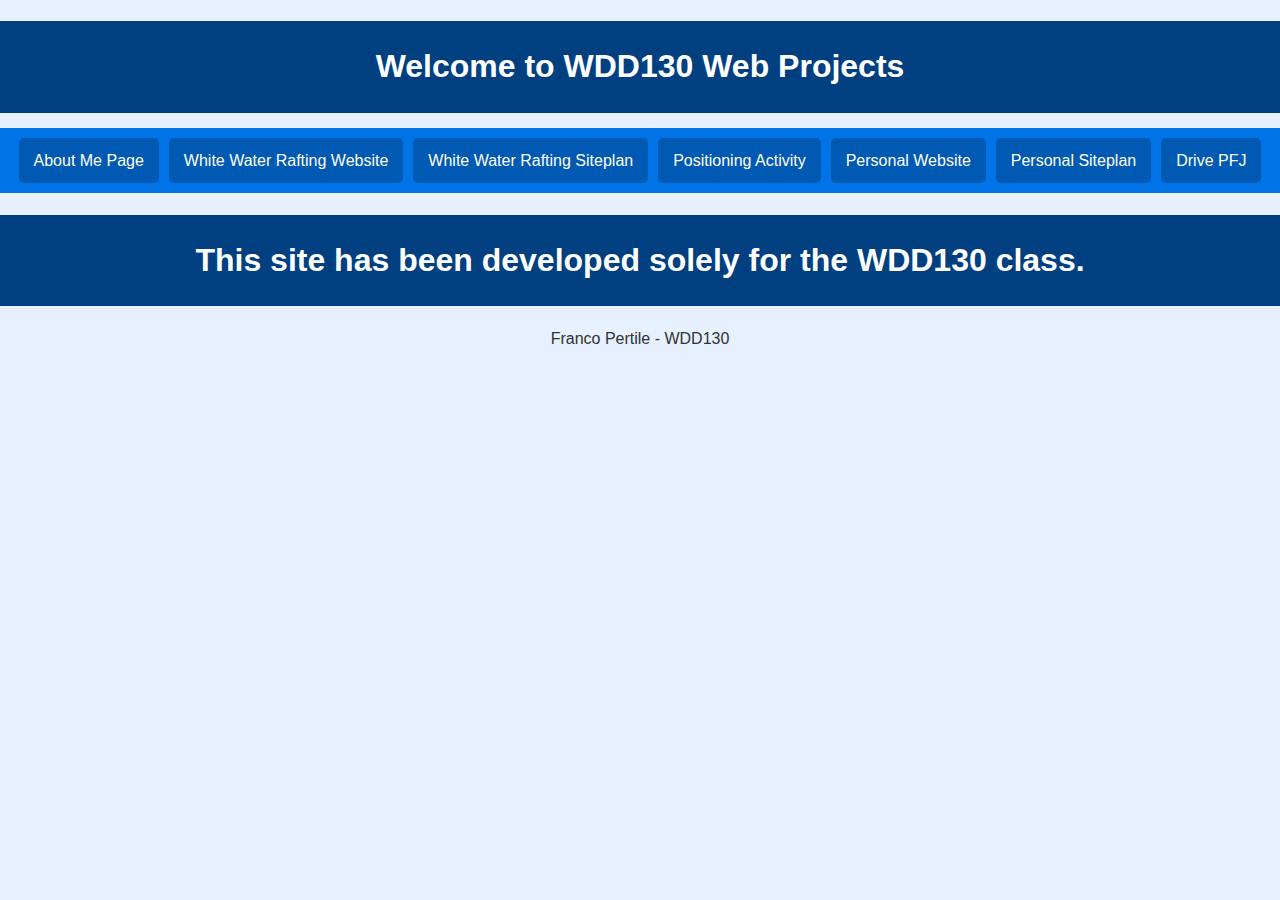
<file: index.html>
<!DOCTYPE html>
<html lang="en">
<head>
    <meta charset="UTF-8">
    <meta http-equiv="X-UA-Compatible" content="IE=edge">
    <meta name="viewport" content="width=device-width, initial-scale=1.0">
    <link rel="stylesheet" href="style.css">
    <title>WDD130 Home Page</title>
</head>
<body>
    <h1>Welcome to WDD130 Web Projects</h1>
<nav>
  <a href="aboutme/index.html">About Me Page</a>             
  <a href="wwr/index.html">White Water Rafting Website</a>
  <a href="wwr/site-plan-rafting.html">White Water Rafting Siteplan</a>
  <a href="positioning.html">Positioning Activity</a>
  <a href="personalsite/index.html">Personal Website</a>
  <a href="personalsite/site-plan.html">Personal Siteplan</a>
  <a href="https://drive.google.com/drive/folders/1aIDxN5zj0IqB5yBRpYpFZm1xA76tFjG5?usp=sharing">Drive PFJ</a>
</nav>
<h1>This site has been developed solely for the WDD130 class.</h1>

<p>Franco Pertile - WDD130</p>   
</body>
</html>
</file>
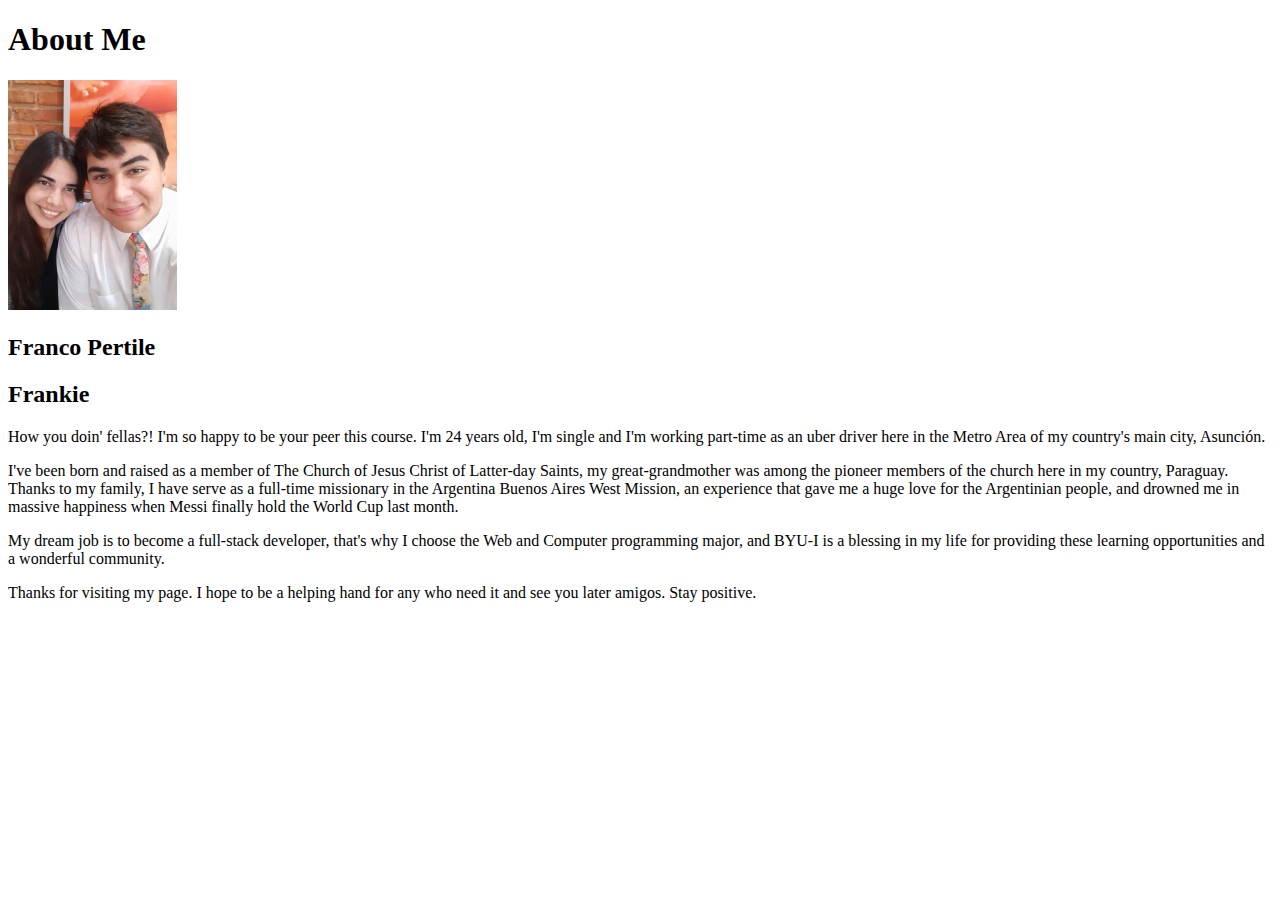
<file: aboutme/index.html>
<!DOCTYPE html>
<html lang="en">
<head>
   <meta charset="UTF-8">
   <meta http-equiv="X-UA-Compatible" content="IE=edge">
   <meta name="viewport" content="width=device-width, initial-scale=1.0">
   <title> All about me</title>
</head>
<body>
    <h1>About Me</h1>
 <img alt="Me and my sister" src="images/me.and.my.sister.png"> 
    
    <h2>Franco Pertile</h2>
    <h2> Frankie</h2>
    <p>How you doin' fellas?! I'm so happy to be your peer this course. I'm 24 years old, I'm single and I'm working part-time as an uber driver here in the Metro Area of my country's main city, Asunción.</p>
    <p>I've been born and raised as a member of The Church of Jesus Christ of Latter-day Saints, my great-grandmother was among the pioneer members of the church here in my country, Paraguay. Thanks to my family, I have serve as a full-time missionary in the Argentina Buenos Aires West Mission, an experience that gave me a huge love for the Argentinian people, and drowned me in massive happiness when Messi finally hold the World Cup last month.</p>
    <p>My dream job is to become a full-stack developer, that's why I choose the Web and Computer programming major, and BYU-I is a blessing in my life for providing these learning opportunities and a wonderful community.</p>
    <p>Thanks for visiting my page. I hope to be a helping hand for any who need it and see you later amigos. Stay positive.</p>
</body>
</html>
</file>
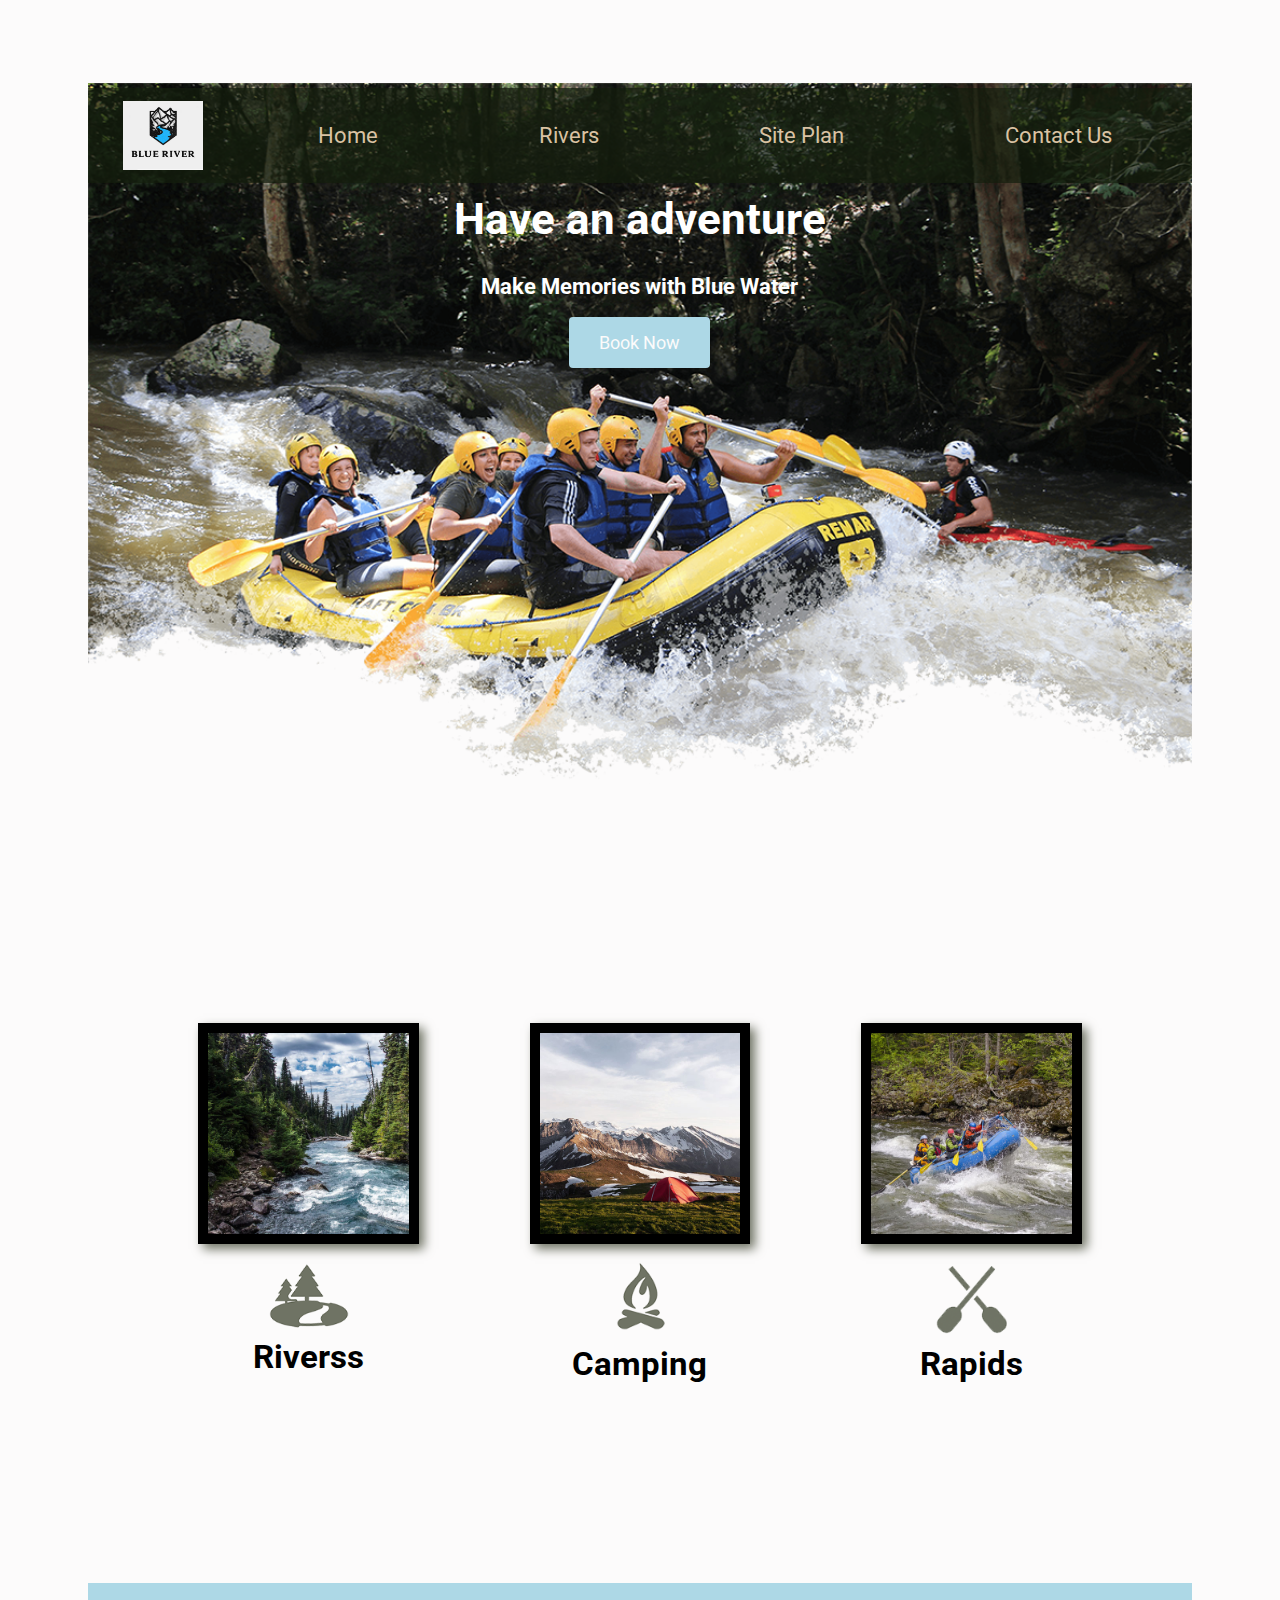
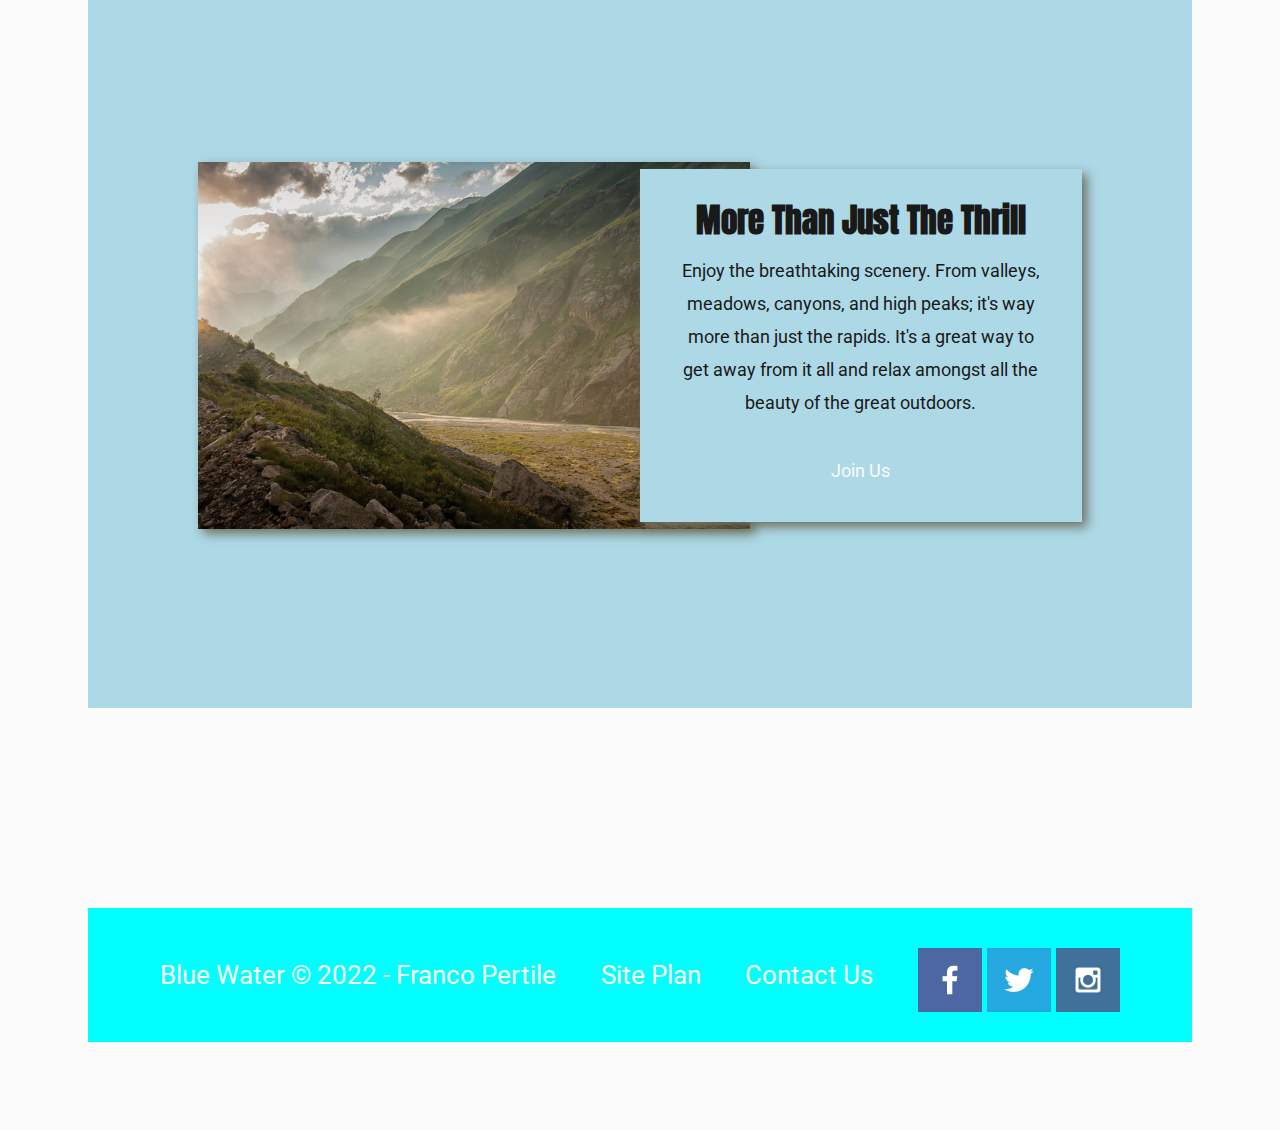
<file: wwr/index.html>
<!DOCTYPE html>
<html lang="en">
<head>
    <meta charset="UTF-8">
    <meta http-equiv="X-UA-Compatible" content="IE=edge">
    <meta name="viewport" content="width=device-width, initial-scale=1.0">
    <title>Blue Water Rafting Vacations | Home</title>
    <link rel="stylesheet" href="styles/style.css">
</head>
<body>
    <div id="content">
        <header>
            <a id="logo_link" href="index.html">
                <img class="logo" src="images/blue_river_logo.png" alt="Blue Water Logo">
            </a>
            <nav>
                <a href="index.html">Home</a>
                <a href="rivers.html">Rivers</a>
                <a href="site-plan-rafting.html">Site Plan</a>
                <a href="contactus.html">Contact Us</a>
            </nav>
        </header>
        <div id="hero">
            <div id="hero-box">
                <img id="hero-img" src="images/hero.png" alt="People enjoying blue water rafting">
            </div>
            <section id="hero-msg">
                <h1 class="home-title">Have an adventure</h1>
                <h4>Make Memories with Blue Water </h4>
                <div class='button-box'>
                    <a class='book' href="contactus.html">Book Now</a>
                </div>
            </section>
        </div>
        <main class="home-grid">
            <section class="rivers-card">
                <img class="card-img" src="images/rivers.jpg" alt="river in forest">
                <img class="icon" src="images/river_icon.png" alt="river icon">
                <h2>Riverss</h2>
            </section>
            <section class="camping-card">
                <img class="card-img" src="images/camping.jpg" alt="tent in mountains">
                <img class="icon" src="images/fire_icon.png" alt="fire icon">
                <h2>Camping</h2>
            </section>
            <section class="rapids-card">
                <img class="card-img" src="images/rapids.jpg" alt="rafting boat">
                <img class="icon" src="images/oars.png" alt="oars icon">
                <h2>Rapids</h2>
            </section>
            <div id="background"></div>
            <img class="mountains" src="images/mountains.jpg" alt="Misty mountains">
            <section class="msg">
                <h2>More Than Just The Thrill</h2>
                <p>Enjoy the breathtaking scenery. From valleys, meadows, canyons, and high peaks; it's way more than just the rapids. It's a great way to get away from it all and relax amongst all the beauty of the great outdoors. </p>
                <a class='join' href="rivers.html">Join Us</a>
            </section>
        </main>
        <footer>
            <p>Blue Water &copy; 2022 - Franco Pertile</p>
            <p><a href="site-plan-rafting.html">Site Plan</a></p>
            <p><a href="contactus.html">Contact Us</a></p>
            <div class="social">
                <a href="https://facebook.com" target="_blank">
                    <img src="images/facebook.png" alt="fb icon">
                </a>
                <a href="https://twitter.com" target="_blank">
                    <img src="images/twitter.png" alt="twitter icon">
                </a>
                <a href="https://instagram.com" target="_blank">
                    <img src="images/instagram.png" alt="instagram icon">
                </a>
            </div>
        </footer>
    </div>
</body>
</html>
</file>
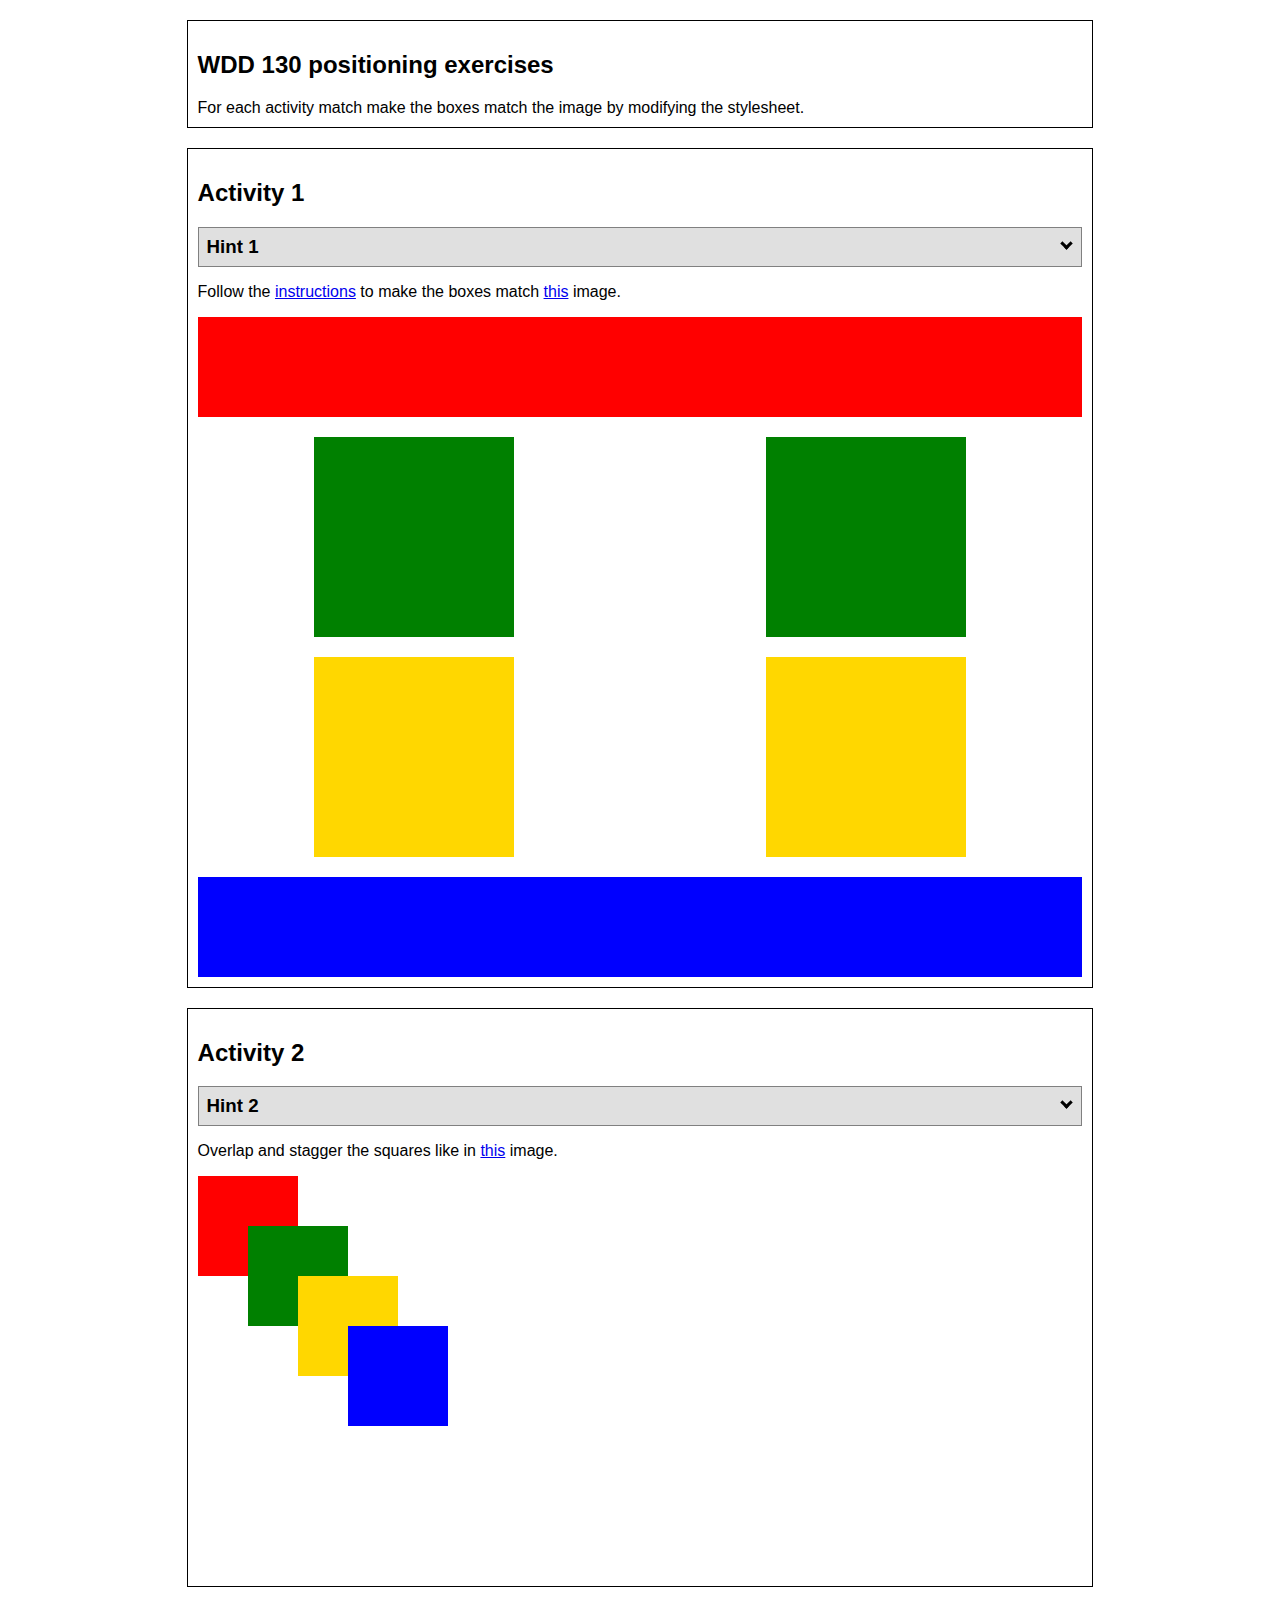
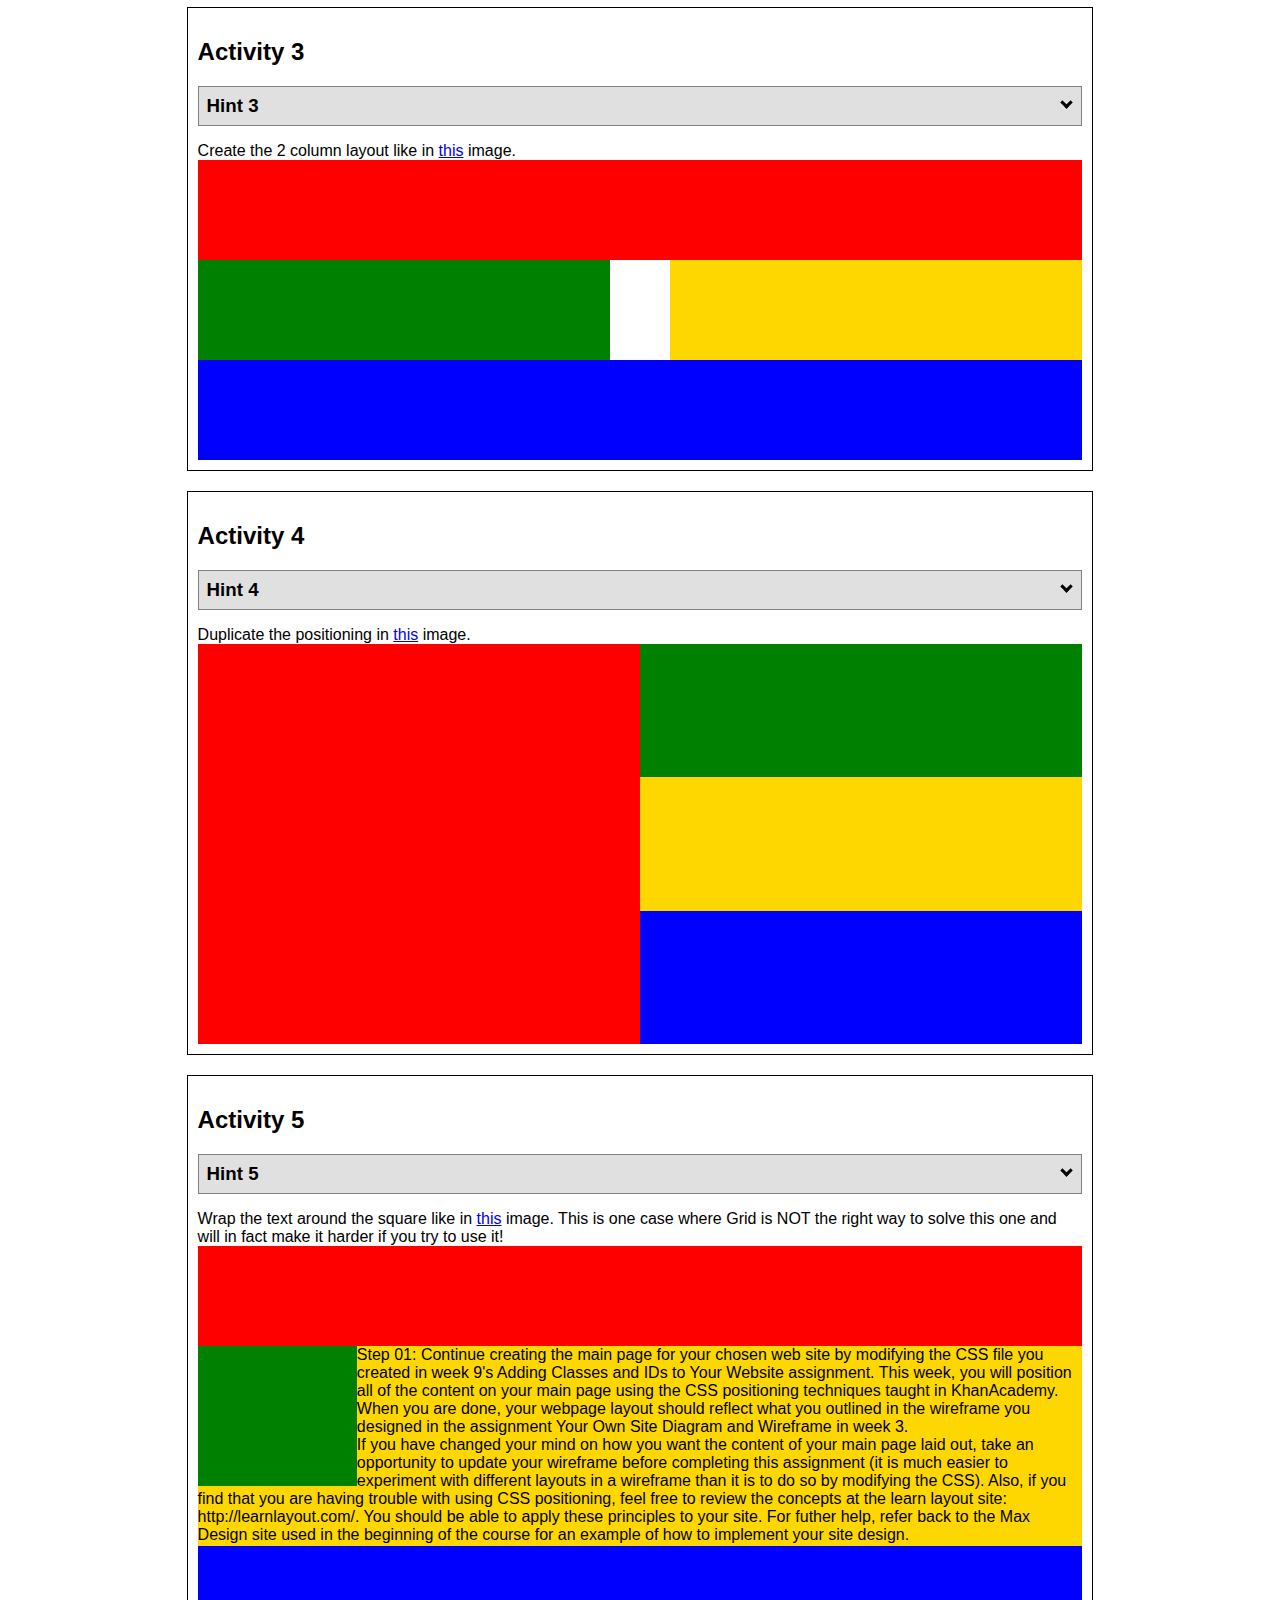
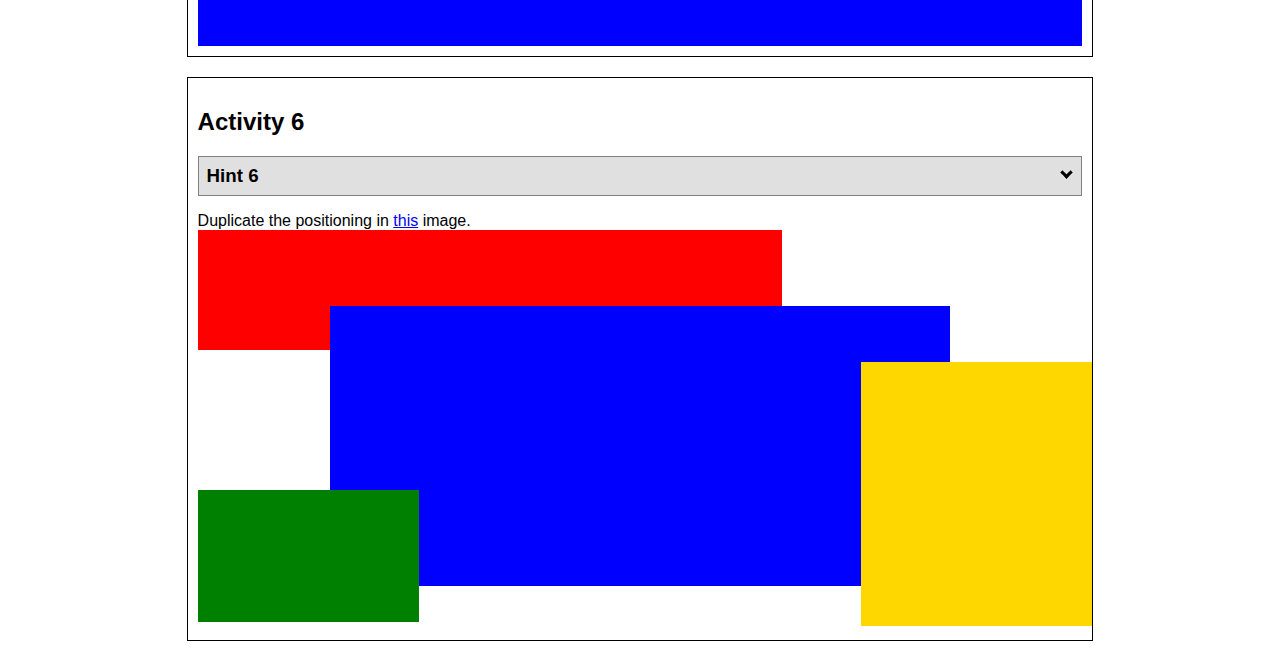
<file: positioning.html>
<!DOCTYPE html>
<html lang="en">
  <head>
    <!-- HTML - Name: positioning.html -->
    <title>Positioning Activity</title>
    <link rel="stylesheet" type="text/css" href="positionstyles.css" />
  </head>
  <body>
    <div class="activity">
      <h2>WDD 130 positioning exercises</h2>
      For each activity match make the boxes match the image by modifying the stylesheet.</div>
    <div class="activity">
      <h2>Activity 1</h2>
      <section class="hint"><input type="checkbox" ><i></i> <h3>Hint 1</h3><div><p>Check out the <a href="https://byui-wdd.github.io/wdd130/activities/w06-css-positioning.html" target="_blank">activity instructions</a> in Ilearn!</p></div></section>
      <p>Follow the <a href="https://byui-wdd.github.io/wdd130/activities/w06-css-positioning.html" target="_blank">instructions</a> to make the boxes match  <a href="https://byui-wdd.github.io/wdd130/images/example1.png" target="_blank">this</a> image.</p>
      <div class="content1" >
        <div class="red1" ></div>
        <div class="green1" ></div>
        <div class="green1" ></div>
        <div class="yellow1"></div>
        <div class="yellow1"></div>
        <div class="blue1"></div>
      </div>
    </div>
    <div class="activity">
      <h2>Activity 2</h2>
      <section class="hint"><input type="checkbox" > <h3>Hint 2</h3><i></i><div>
      <ul>
      <li>grid-template-columns: 50px 50px 50px 50px 50px </li></ul></div></section>
      <p>Overlap and stagger the squares like in <a href="https://byui-wdd.github.io/wdd130/images/example2.png" target="_blank">this</a> image.</p>
      <div class="content2" >
        <div class="red2" ></div>
        <div class="green2" ></div>
        <div class="yellow2"></div>
        <div class="blue2"></div>
      </div>
    </div>
    <div class="activity">
      <h2>Activity 3</h2>
      <section class="hint"><input type="checkbox" > <h3>Hint 3</h3><i></i><div><p>This one is going to be best solved with CSS Grid. Remember to make the boxes the right width first...then start moving them around. </p><h4>Properties used:</h4><ul><li>display:grid;</li><li>grid-template-columns:</li><li>grid-column-gap:</li>
        <li>grid-column:</li>  </ul></div></section>
      Create the 2 column layout like in <a href="https://byui-wdd.github.io/wdd130/images/example3.png" target="_blank">this</a>  image.
      <div class="content3" >
        <div class="red3" ></div>
        <div class="green3" ></div>
        <div class="yellow3"></div>
        <div class="blue3"></div>
      </div>
    </div>
    <div class="activity">
      <h2>Activity 4</h2>
      <section class="hint"><input type="checkbox" > <h3>Hint 4</h3><i></i><div><p>For the others we have been primarily concerned with width. For this one you will need to adjust height as well. </p><h4>Properties used:</h4><ul><li>display:grid;</li><li>grid-template-columns:</li><li>grid-row:</li></ul></div></section>
      Duplicate the positioning in <a href="https://byui-wdd.github.io/wdd130/images/example4.png" target="_blank">this</a> image. 
      <div class="content4" >
        <div class="red4" ></div>
        <div class="green4" ></div>
        <div class="yellow4"></div>
        <div class="blue4"></div>
      </div>
    </div>

    <div class="activity">
      <h2>Activity 5</h2>
      <section class="hint"><input type="checkbox" > <h3>Hint 5</h3><i></i><div><p>Grid is <strong>not</strong> the right way to do this.  In fact there is only one way to really do that...and that is with float. Remember that we float the thing we want the text to wrap around.  Also remember to start by making all the shapes the right size and shape.</p><h4>Properties used:</h4><ul><li>float: left;</li></ul></div></section>
      Wrap the text around the square like in <a href="https://byui-wdd.github.io/wdd130/images/example5.png" target="_blank">this</a> image. This is one case where Grid is NOT the right way to solve this one and will in fact make it harder if you try to use it!
      <div class="content5" >
        <div class="red5" ></div>
        <div class="green5" ></div>
        <div class="yellow5">Step 01: Continue creating the main page for your chosen web site by modifying the CSS file you created in week 9's Adding Classes and IDs to Your Website assignment. This week, you will position all of the content on your main page using the CSS positioning techniques taught in KhanAcademy. When you are done, your webpage layout should reflect what you outlined in the wireframe you designed in the assignment Your Own Site Diagram and Wireframe in week 3. <br />
          If you have changed your mind on how you want the content of your main page laid out, take an opportunity to update your wireframe before completing this assignment (it is much easier to experiment with different layouts in a wireframe than it is to do so by modifying the CSS). Also, if you find that you are having trouble with using CSS positioning, feel free to review the concepts at the learn layout site: http://learnlayout.com/. You should be able to apply these principles to your site. For futher help, refer back to the Max Design site used in the beginning of the course for an example of how to implement your site design.</div>
        <div class="blue5"></div>
      </div>
    </div>
    <div class="activity">
      <h2>Activity 6</h2>
      <section class="hint"><input type="checkbox" > <h3>Hint 6</h3><i></i><div><p>This one is all about visualizing the grid behind the layout. If you are having a hard time doing that first: all the sizes are even multiples of 100, and second here is another example with the lines drawn: <a href="https://byui-wdd.github.io/wdd130/images/example6-hint.png" target="_blank">example 6 with lines</a>. For this one you will find it easiest if you use px for the column width. You can also use <kbd>z-index</kbd> to control the element layering.    </p><h4>Properties used:</h4><ul><li>display:grid;</li><li>grid-template-columns:</li><li>grid-column:</li><li>grid-row:</li><li><a href="https://www.w3schools.com/cssref/pr_pos_z-index.asp" target="_blank">z-index:</a></li></ul></div></section>
      Duplicate the positioning in <a href="https://byui-wdd.github.io/wdd130/images/example6.png" target="_blank">this</a> image.
      <div class="content6" >
        <div class="red6" ></div>
        <div class="green6" ></div>
        <div class="yellow6"></div>
        <div class="blue6"></div>
      </div>
    </div>
  </body>
</html>
</file>
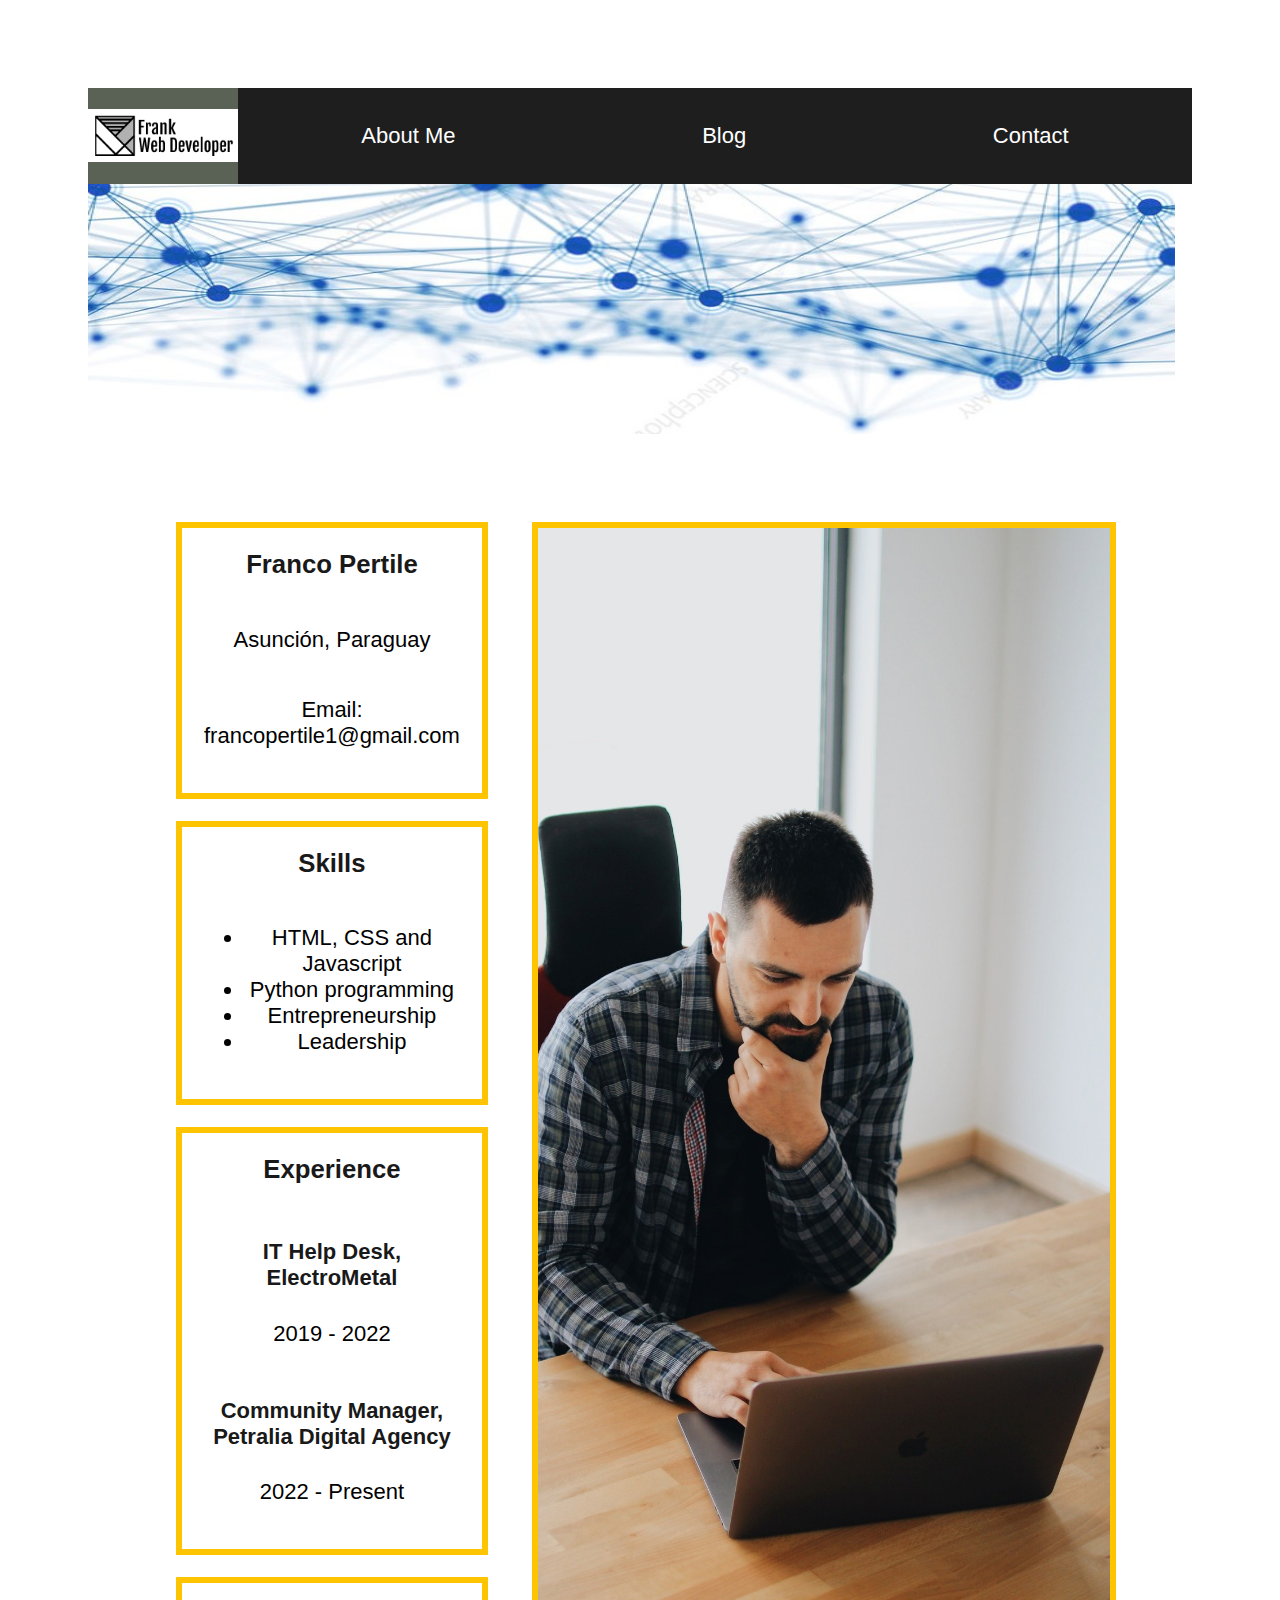
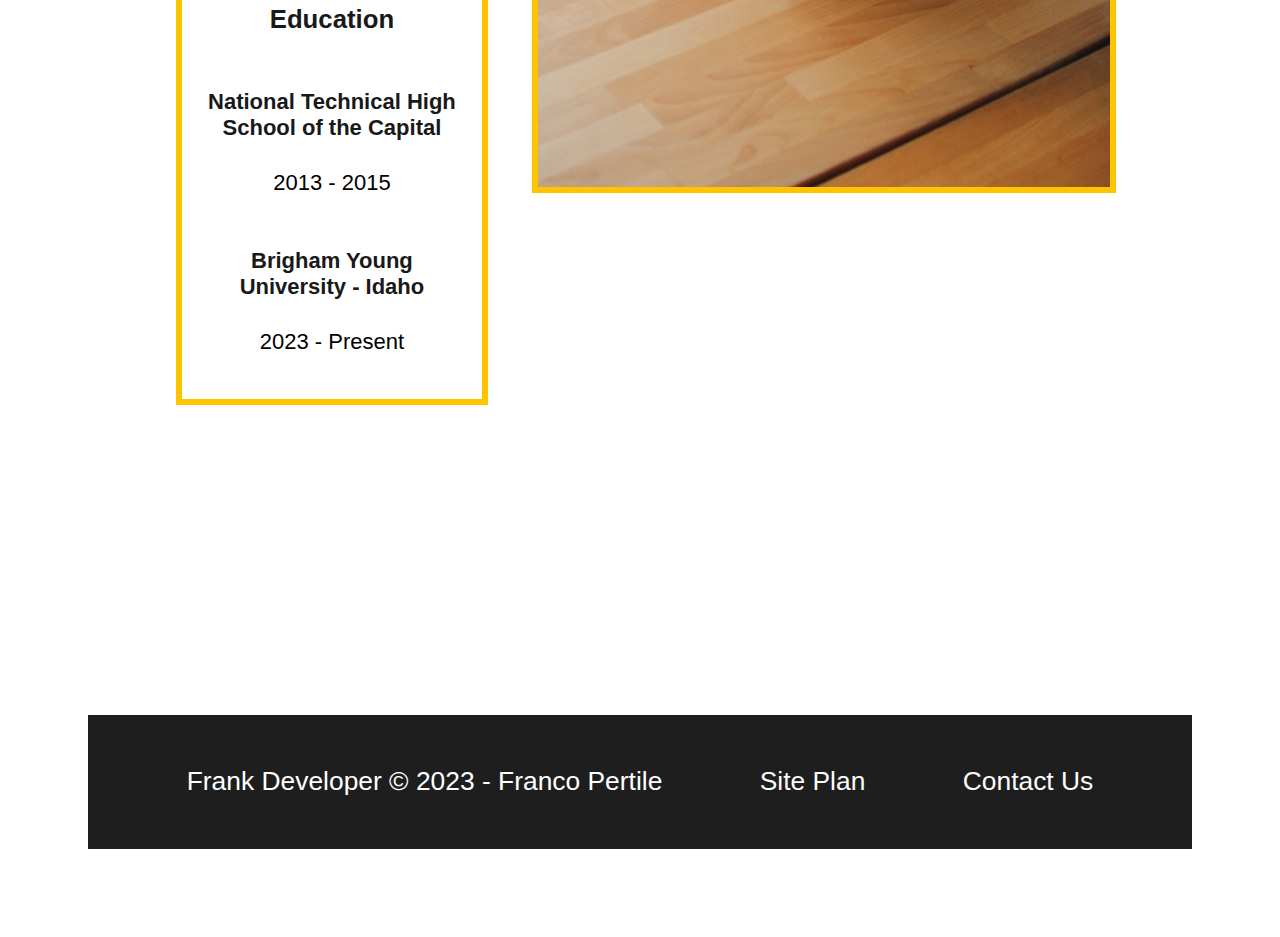
<file: personalsite/aboutme.html>
<!DOCTYPE html>
<html lang="en">
<head>
    <meta charset="UTF-8">
    <meta http-equiv="X-UA-Compatible" content="IE=edge">
    <meta name="viewport" content="width=device-width, initial-scale=1.0">
    <title>Frank Pertile Developer | About Me</title>
    <link rel="stylesheet" href="styles/style.css">
</head>
<body>
    <div id="content">
        <header>
            <a id="logo_link" href="index.html">
                <img class="logo" src="https://francopertile.github.io/wdd130/personalsite/images/logo_site.png" alt="Logo Image">
            </a>
            <nav>
                <a href="aboutme.html">About Me</a>
                <a href="blog.html">Blog</a>
                <a href="contactme.html">Contact</a>
            </nav>
        </header>
        <div class="container">
            <img src="images/blog21.jpg" alt="Avatar" class="image">
            <div class="overlay">
                <a href="contactme.html"><div class="text">CONTACT ME</div></a>
            </div>
          </div>
        <main>
            <div class="resume-container">
                <section class="personal-info">
                    <h3>Franco Pertile</h3>
                    <p>Asunción, Paraguay</p>
                    <p>Email: francopertile1@gmail.com</p>
                </section>
                <section class="skills">
                    <h3>Skills</h3>
                    <ul>
                        <li>HTML, CSS and Javascript</li>
                        <li>Python programming</li>
                        <li>Entrepreneurship</li>
                        <li>Leadership</li>
                    </ul>
                </section>
                <section class="experience">
                    <h3>Experience</h3>
                    <div class="job">
                        <h4>IT Help Desk, ElectroMetal</h4>
                        <p>2019 - 2022</p>
                    </div>
                    <div class="job">
                        <h4>Community Manager, Petralia Digital Agency</h4>
                        <p>2022 - Present</p>
                    </div>
                </section>
                <section class="education">
                    <h3>Education</h3>
                    <div class="school">
                        <h4>National Technical High School of the Capital</h4>
                        <p>2013 - 2015</p>
                    </div>
                    <div class="school">
                        <h4>Brigham Young University - Idaho</h4>
                        <p>2023 - Present</p>
                    </div>
                </section>
                <img class="profile-pic" src="images/homepage12.jpg" alt="Profile Picture">
            </div>
        </main>
        <footer>
            <p>Frank Developer &copy; 2023 - Franco Pertile</p>
            <p><a href="site-plan.html">Site Plan</a></p>
            <p><a href="contactme.html">Contact Us</a></p>
            
        </footer>
    </div>
</body>
</html>
</file>
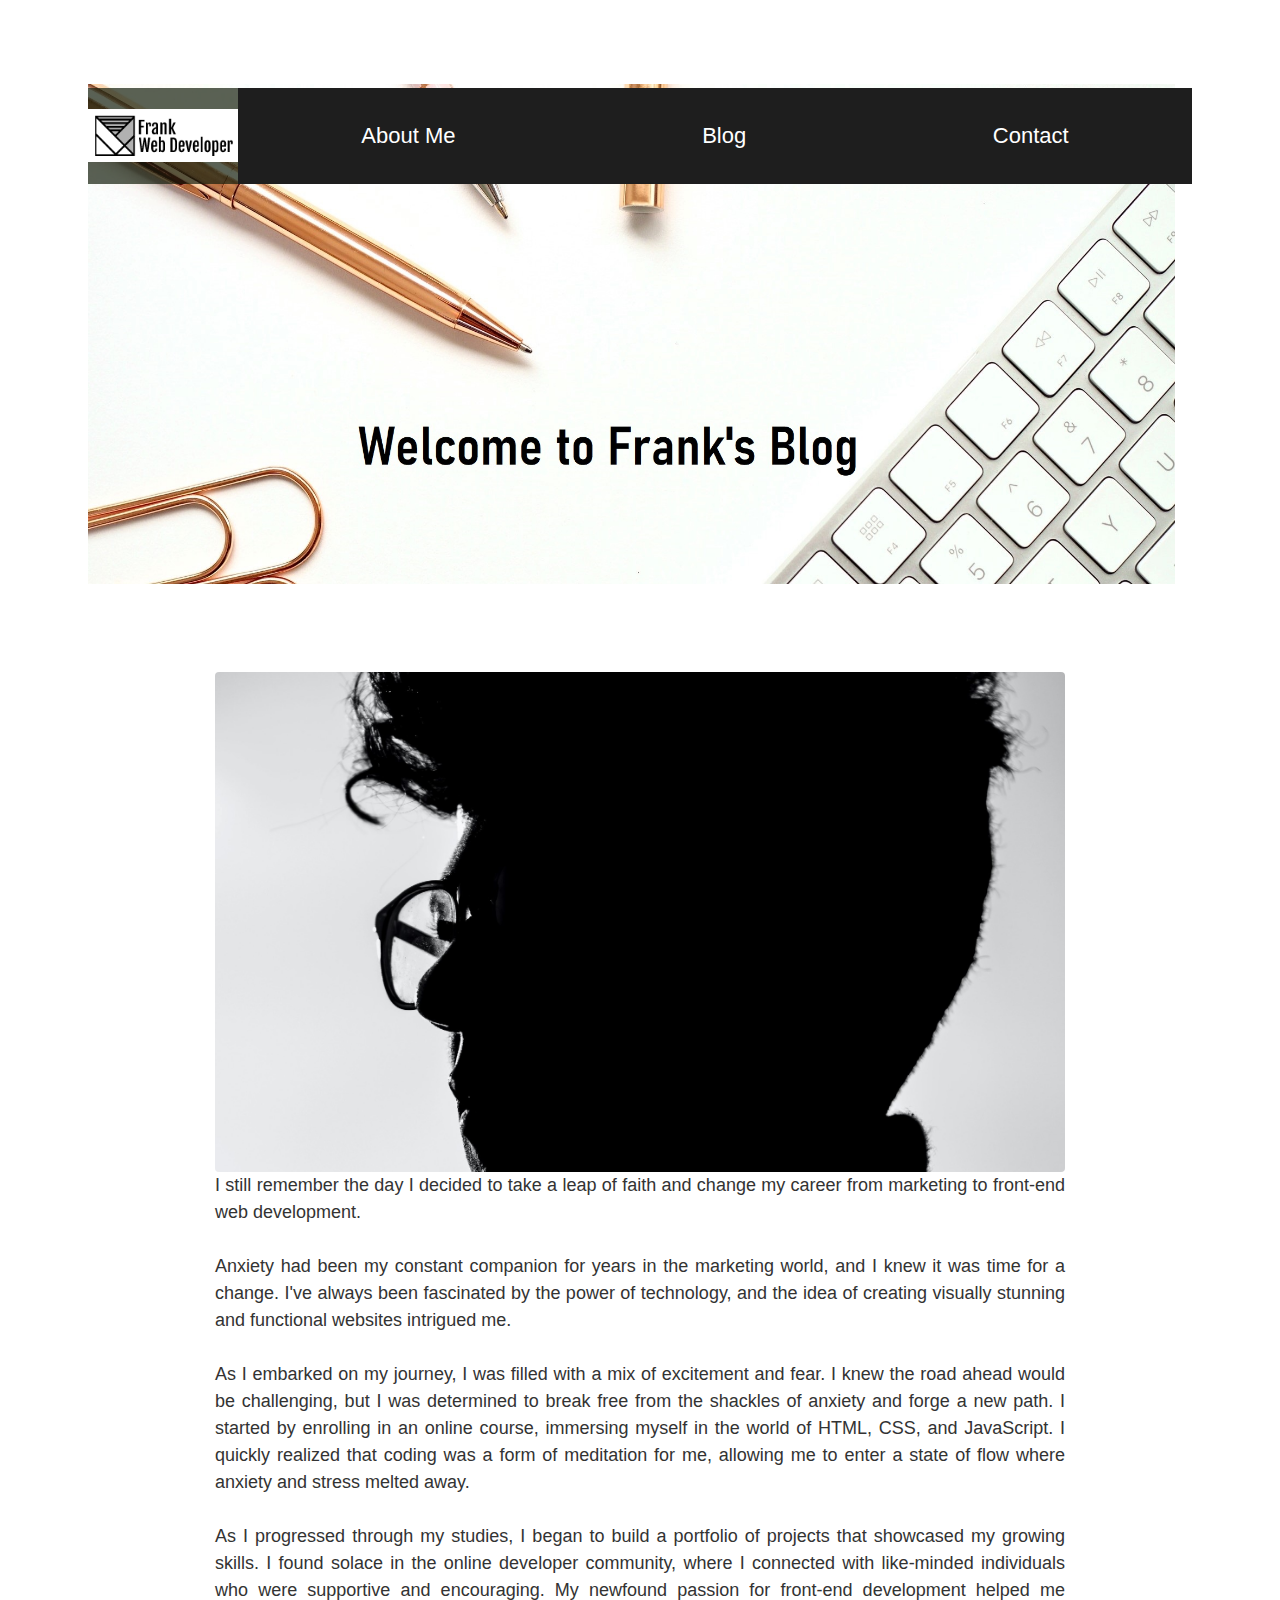
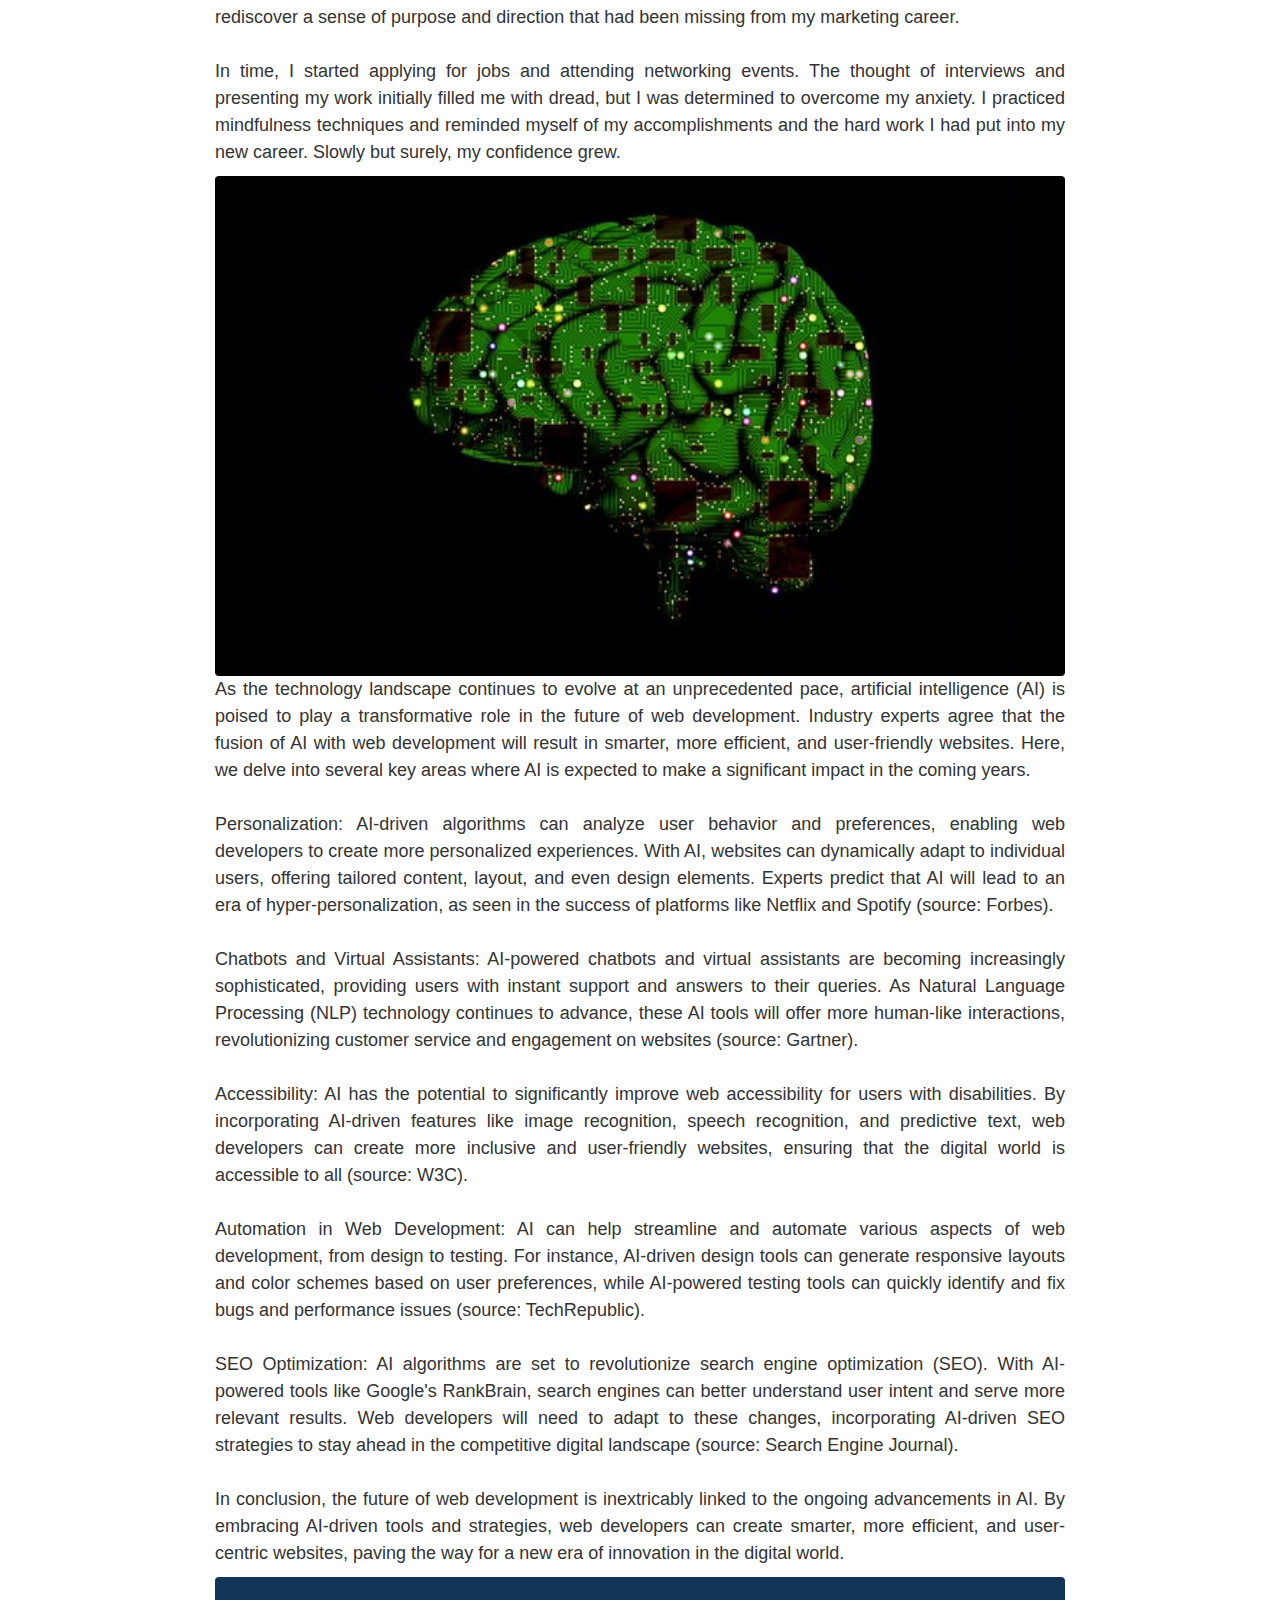
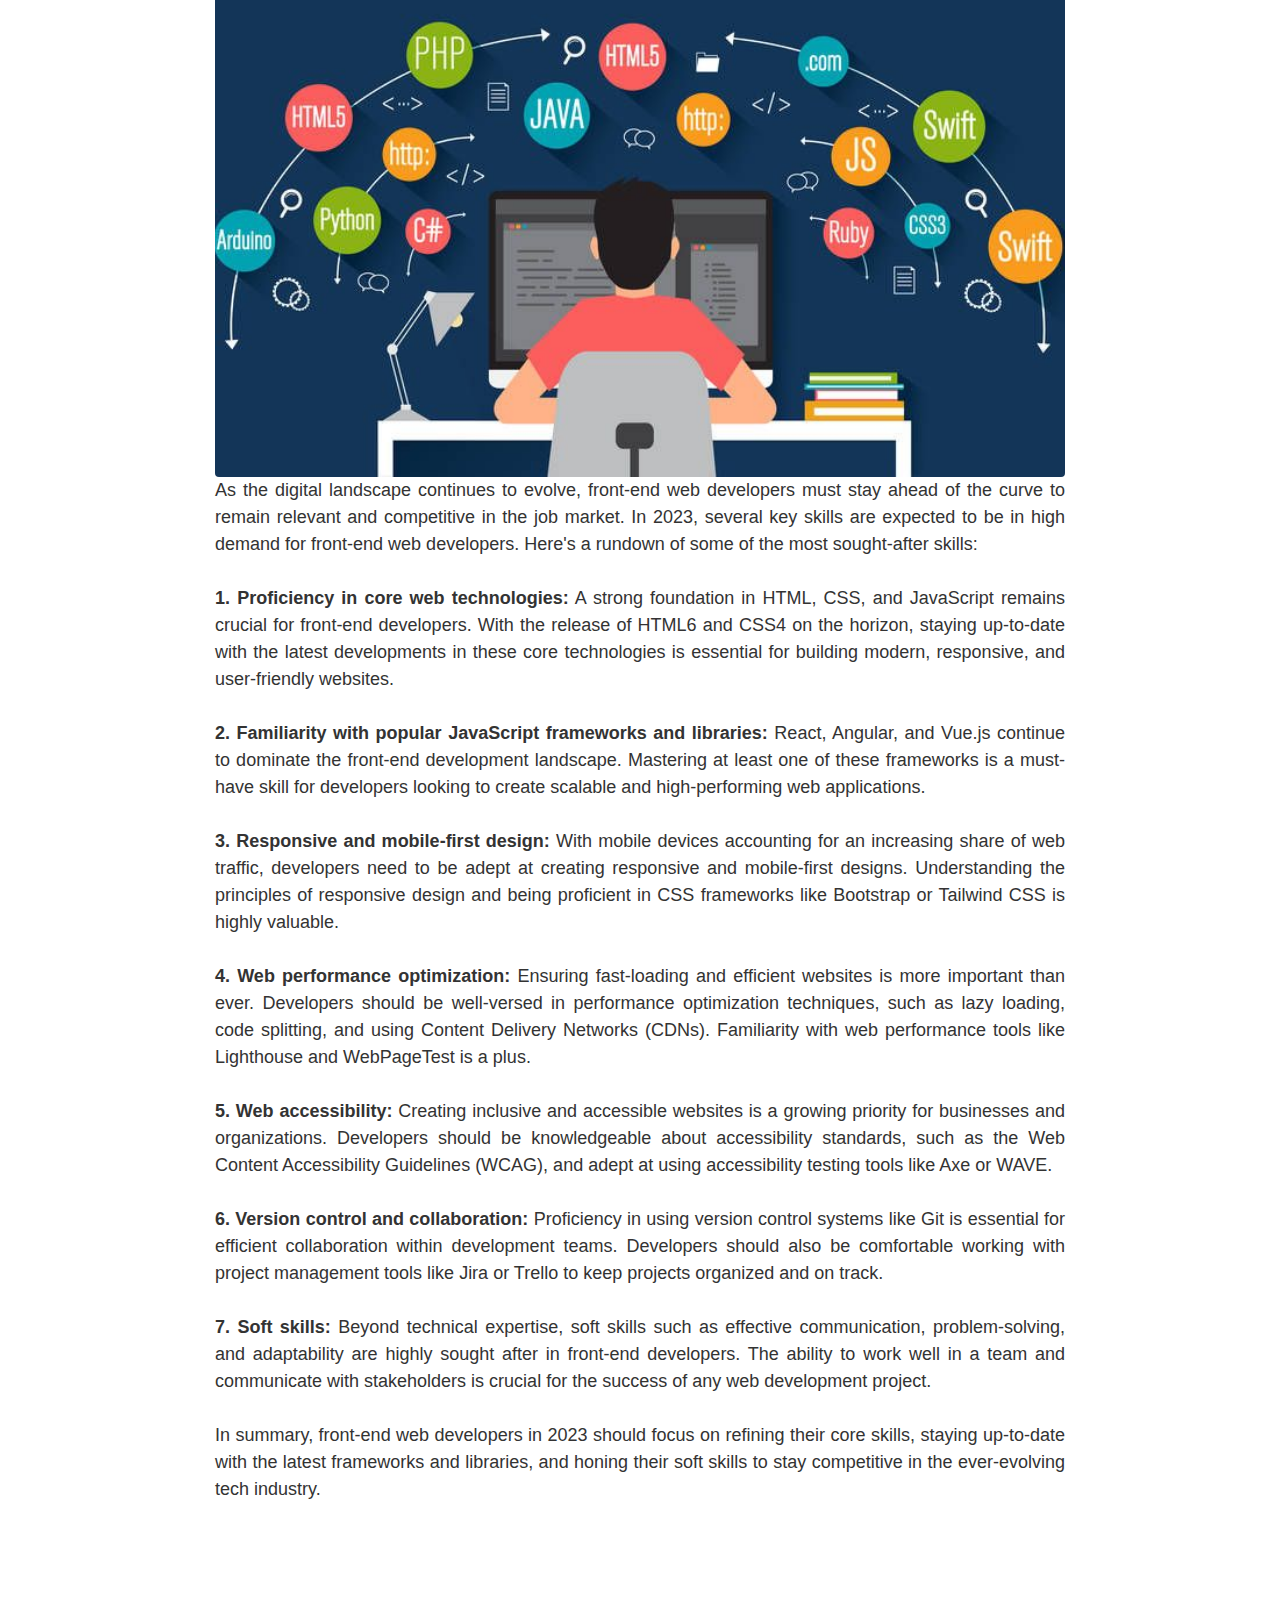
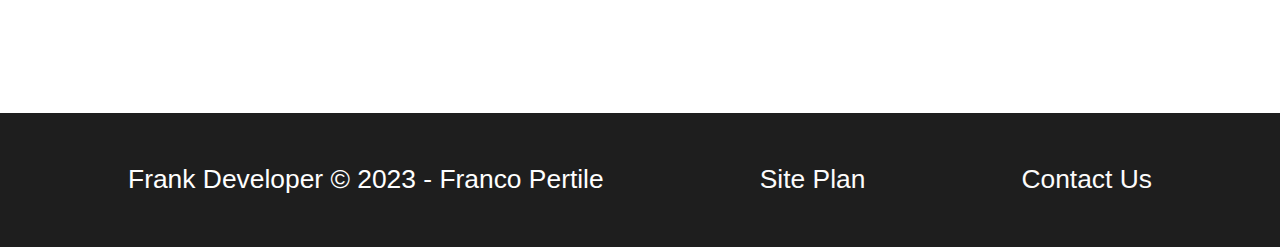
<file: personalsite/blog.html>
<!DOCTYPE html>
<html lang="en">
<head>
    <meta charset="UTF-8">
    <meta http-equiv="X-UA-Compatible" content="IE=edge">
    <meta name="viewport" content="width=device-width, initial-scale=1.0">
    <title>Frank Pertile Developer | Blog</title>
    <link rel="stylesheet" href="styles/style.css">
</head>
<body>
    <div id="content">
        <header>
            <a id="logo_link" href="index.html">
                <img class="logo" src="https://francopertile.github.io/wdd130/personalsite/images/logo_site.png" alt="Logo Image">
            </a>
            <nav>
                <a href="aboutme.html">About Me</a>
                <a href="blog.html">Blog</a>
                <a href="contactme.html">Contact</a>
            </nav>
        </header>
        <section id="hero">
            <img src="images/blog122.jpg" alt="Image description" style="width: 1087px; height: 500px; z-index: -1;">
           
            </div>
        </section>
        <main>
            <article class="blog-post">
                <img src="images/aboutme1.jpg" alt="Image description" style="width: 850px; height: 500px;">
                <p style="width: 850px;">
                    I still remember the day I decided to take a leap of faith and change my career from marketing to front-end web development.<br><br>
                    
                    Anxiety had been my constant companion for years in the marketing world, and I knew it was time for a change. I've always been fascinated by the power of technology, and the idea of creating visually stunning and functional websites intrigued me.<br><br>
            
                    As I embarked on my journey, I was filled with a mix of excitement and fear. I knew the road ahead would be challenging, but I was determined to break free from the shackles of anxiety and forge a new path. I started by enrolling in an online course, immersing myself in the world of HTML, CSS, and JavaScript. I quickly realized that coding was a form of meditation for me, allowing me to enter a state of flow where anxiety and stress melted away.<br><br>
            
                    As I progressed through my studies, I began to build a portfolio of projects that showcased my growing skills. I found solace in the online developer community, where I connected with like-minded individuals who were supportive and encouraging. My newfound passion for front-end development helped me rediscover a sense of purpose and direction that had been missing from my marketing career.<br><br>
            
                    In time, I started applying for jobs and attending networking events. The thought of interviews and presenting my work initially filled me with dread, but I was determined to overcome my anxiety. I practiced mindfulness techniques and reminded myself of my accomplishments and the hard work I had put into my new career. Slowly but surely, my confidence grew.
                </p>
            </article>
            
            <article class="blog-post">
                <img src="images/blog212.jpg" alt="Image description" style="width: 850px; height: 500px;">
                <p style="width: 850px;">
                  As the technology landscape continues to evolve at an unprecedented pace, artificial intelligence (AI) is poised to play a transformative role in the future of web development. Industry experts agree that the fusion of AI with web development will result in smarter, more efficient, and user-friendly websites. Here, we delve into several key areas where AI is expected to make a significant impact in the coming years.
                  <br><br>
                  Personalization: AI-driven algorithms can analyze user behavior and preferences, enabling web developers to create more personalized experiences. With AI, websites can dynamically adapt to individual users, offering tailored content, layout, and even design elements. Experts predict that AI will lead to an era of hyper-personalization, as seen in the success of platforms like Netflix and Spotify (source: Forbes).
                  <br><br>
                  Chatbots and Virtual Assistants: AI-powered chatbots and virtual assistants are becoming increasingly sophisticated, providing users with instant support and answers to their queries. As Natural Language Processing (NLP) technology continues to advance, these AI tools will offer more human-like interactions, revolutionizing customer service and engagement on websites (source: Gartner).
                  <br><br>
                  Accessibility: AI has the potential to significantly improve web accessibility for users with disabilities. By incorporating AI-driven features like image recognition, speech recognition, and predictive text, web developers can create more inclusive and user-friendly websites, ensuring that the digital world is accessible to all (source: W3C).
                  <br><br>
                  Automation in Web Development: AI can help streamline and automate various aspects of web development, from design to testing. For instance, AI-driven design tools can generate responsive layouts and color schemes based on user preferences, while AI-powered testing tools can quickly identify and fix bugs and performance issues (source: TechRepublic).
                  <br><br>
                  SEO Optimization: AI algorithms are set to revolutionize search engine optimization (SEO). With AI-powered tools like Google's RankBrain, search engines can better understand user intent and serve more relevant results. Web developers will need to adapt to these changes, incorporating AI-driven SEO strategies to stay ahead in the competitive digital landscape (source: Search Engine Journal).
                  <br><br>
                  In conclusion, the future of web development is inextricably linked to the ongoing advancements in AI. By embracing AI-driven tools and strategies, web developers can create smarter, more efficient, and user-centric websites, paving the way for a new era of innovation in the digital world.
                </p>
              </article>
              
              <article class="blog-post">
                <img src="images/blog3.jpg" alt="Image description" style="width: 850px; height: 500px;">
                <p style="width: 850px;">
                    As the digital landscape continues to evolve, front-end web developers must stay ahead of the curve to remain relevant and competitive in the job market. In 2023, several key skills are expected to be in high demand for front-end web developers. Here's a rundown of some of the most sought-after skills:
                    <br><br>
                    <strong>1. Proficiency in core web technologies:</strong> A strong foundation in HTML, CSS, and JavaScript remains crucial for front-end developers. With the release of HTML6 and CSS4 on the horizon, staying up-to-date with the latest developments in these core technologies is essential for building modern, responsive, and user-friendly websites.
                    <br><br>
                    <strong>2. Familiarity with popular JavaScript frameworks and libraries:</strong> React, Angular, and Vue.js continue to dominate the front-end development landscape. Mastering at least one of these frameworks is a must-have skill for developers looking to create scalable and high-performing web applications.
                    <br><br>
                    <strong>3. Responsive and mobile-first design:</strong> With mobile devices accounting for an increasing share of web traffic, developers need to be adept at creating responsive and mobile-first designs. Understanding the principles of responsive design and being proficient in CSS frameworks like Bootstrap or Tailwind CSS is highly valuable.
                    <br><br>
                    <strong>4. Web performance optimization:</strong> Ensuring fast-loading and efficient websites is more important than ever. Developers should be well-versed in performance optimization techniques, such as lazy loading, code splitting, and using Content Delivery Networks (CDNs). Familiarity with web performance tools like Lighthouse and WebPageTest is a plus.
                    <br><br>
                    <strong>5. Web accessibility:</strong> Creating inclusive and accessible websites is a growing priority for businesses and organizations. Developers should be knowledgeable about accessibility standards, such as the Web Content Accessibility Guidelines (WCAG), and adept at using accessibility testing tools like Axe or WAVE.
                    <br><br>
                    <strong>6. Version control and collaboration:</strong> Proficiency in using version control systems like Git is essential for efficient collaboration within development teams. Developers should also be comfortable working with project management tools like Jira or Trello to keep projects organized and on track.
                    <br><br>
                    <strong>7. Soft skills:</strong> Beyond technical expertise, soft skills such as effective communication, problem-solving, and adaptability are highly sought after in front-end developers. The ability to work well in a team and communicate with stakeholders is crucial for the success of any web development project.
                    <br><br>
                    In summary, front-end web developers in 2023 should focus on refining their core skills, staying up-to-date with the latest frameworks and libraries, and honing their soft skills to stay competitive in the ever-evolving tech industry.
                </p>
            </article>
            
        </main>
        <footer>
            <p>Frank Developer &copy; 2023 - Franco Pertile</p>
            <p><a href="site-plan.html">Site Plan</a></p>
            <p><a href="contactme.html">Contact Us</a></p>
        </footer>
    </div>
</body>
</html>
</file>
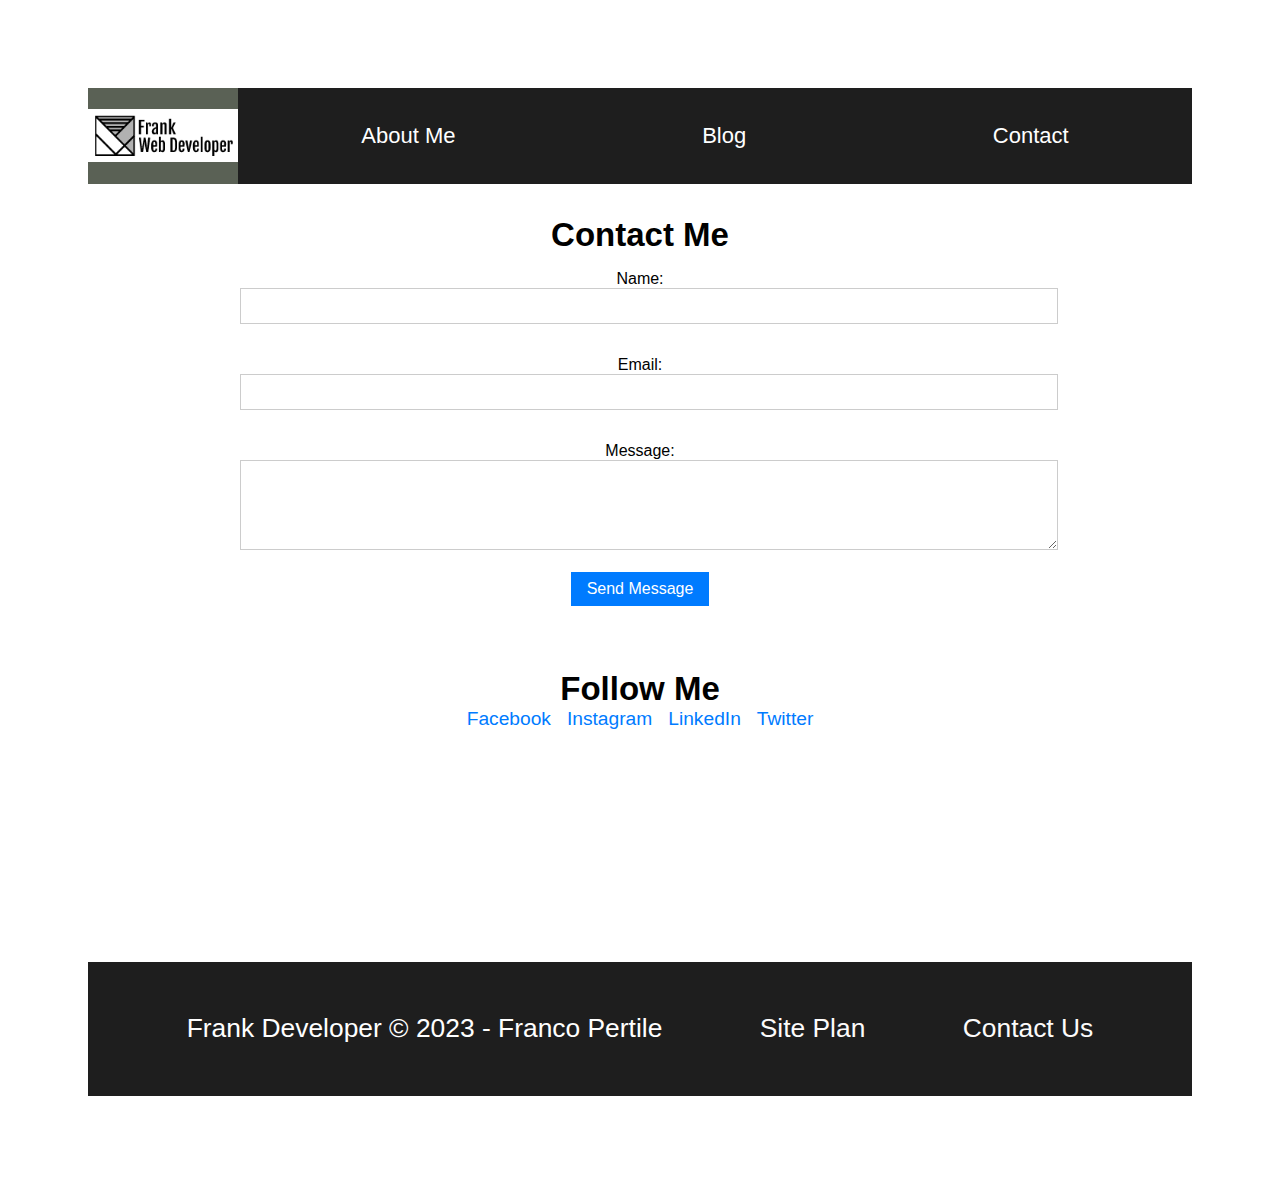
<file: personalsite/contactme.html>
<!DOCTYPE html>
<html lang="en">
<head>
    <meta charset="UTF-8">
    <meta http-equiv="X-UA-Compatible" content="IE=edge">
    <meta name="viewport" content="width=device-width, initial-scale=1.0">
    <title>Frank Pertile Developer | Blog</title>
    <link rel="stylesheet" href="styles/style.css">
</head>
<body>
    <div id="content">
        <header>
            <a id="logo_link" href="index.html">
                <img class="logo" src="https://francopertile.github.io/wdd130/personalsite/images/logo_site.png" alt="Logo Image">
            </a>
            <nav>
                <a href="aboutme.html">About Me</a>
                <a href="blog.html">Blog</a>
                <a href="contactme.html">Contact</a>
            </nav>
        </header>
        <main>
            <section class="contact-form-container">
                <h2>Contact Me</h2>
                <form class="contact-form" action="submit_form" method="POST">
                    <label for="name">Name:</label>
                    <input type="text" id="name" name="name" required>
                    <label for="email">Email:</label>
                    <input type="email" id="email" name="email" required>
                    <label for="message">Message:</label>
                    <textarea id="message" name="message" rows="4" required></textarea>
                    <button type="submit">Send Message</button>
                </form>
            </section>
            <section class="social-media">
                <h2>Follow Me</h2>
                <div class="social-links">
                    <a href="https://www.facebook.com/yourusername" target="_blank">Facebook</a>
                    <a href="https://www.instagram.com/yourusername" target="_blank">Instagram</a>
                    <a href="https://www.linkedin.com/in/yourusername" target="_blank">LinkedIn</a>
                    <a href="https://www.twitter.com/yourusername" target="_blank">Twitter</a>
                </div>
            </section>
        </main>
        <footer>
            <p>Frank Developer &copy; 2023 - Franco Pertile</p>
            <p><a href="site-plan.html">Site Plan</a></p>
            <p><a href="contactme.html">Contact Us</a></p>
        </footer>
    </div>
</body>
</html>
</file>
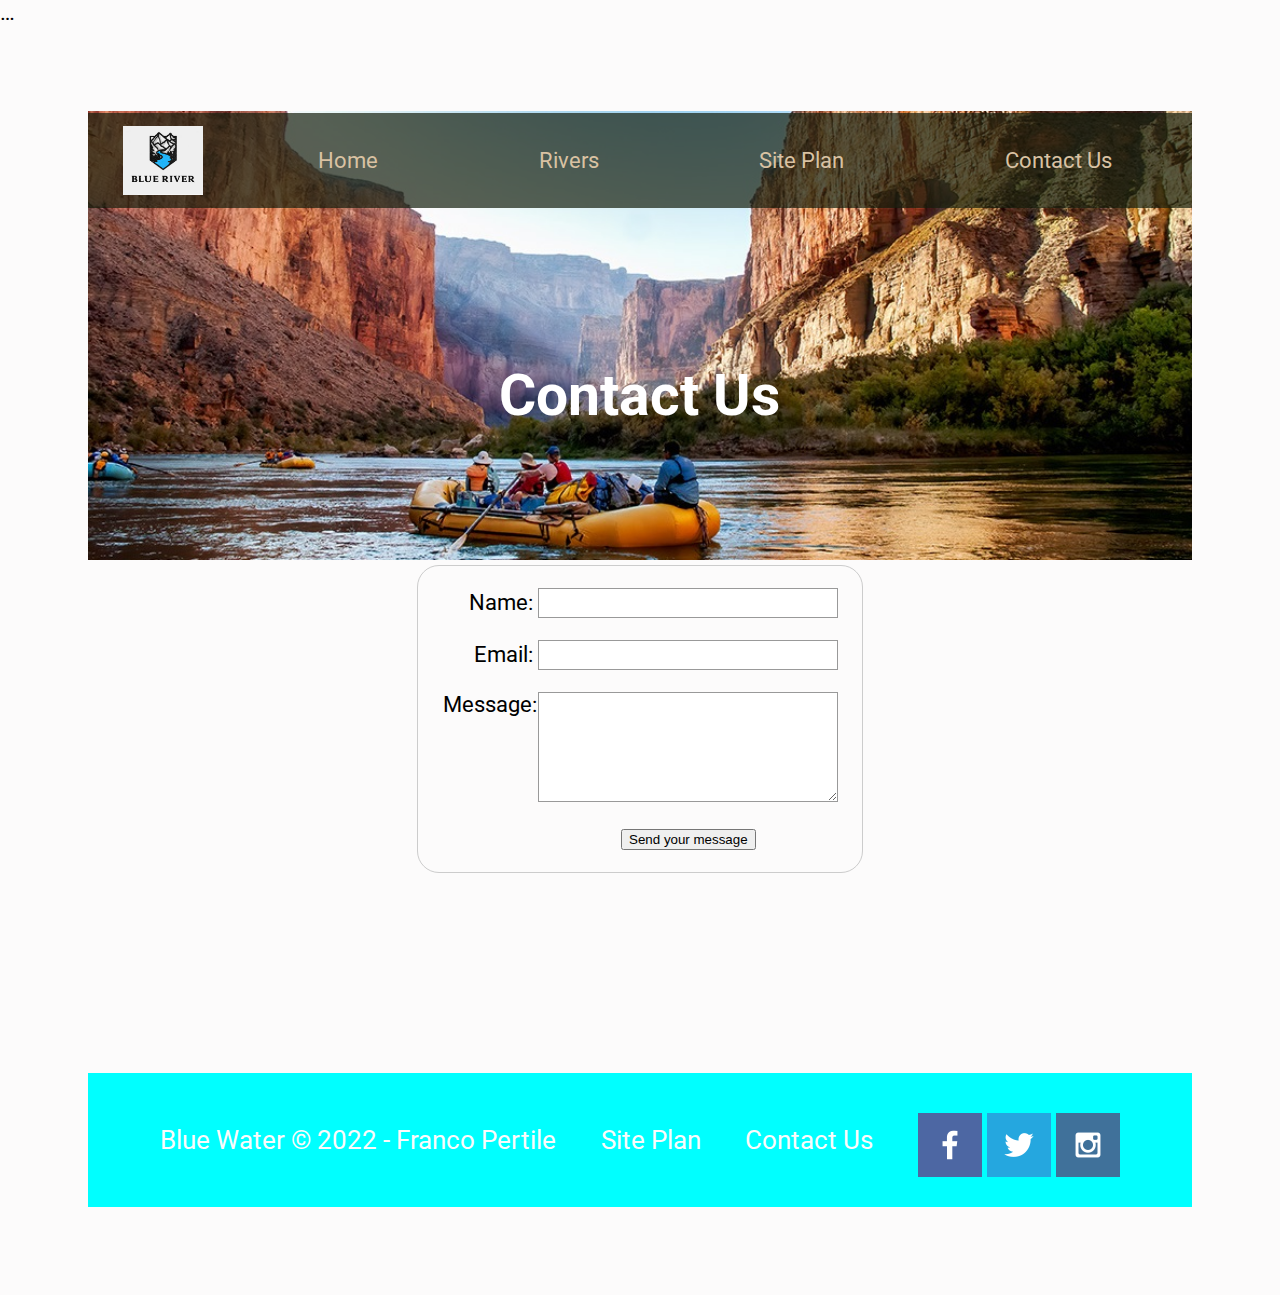
<file: wwr/contactus.html>
<!DOCTYPE html>
<html lang="en">
<head>
    <meta charset="UTF-8">
    <meta http-equiv="X-UA-Compatible" content="IE=edge">
    <meta name="viewport" content="width=device-width, initial-scale=1.0">
    <title>Blue Water Rafting Vacations | Rivers</title>
    <link rel="stylesheet" href="styles/style.css">
    <style> 
        form {
  /* Center the form on the page */
  margin: 0 auto;
  width: 400px;
  /* Form outline */
  padding: 1em;
  border: 1px solid #ccc;
  border-radius: 1em;
}

ul {
  list-style: none;
  padding: 0;
  margin: 0;
}

form li + li {
  margin-top: 1em;
}

label {
  /* Uniform size & alignment */
  display: inline-block;
  width: 90px;
  text-align: right;
}

input,
textarea {
  /* To make sure that all text fields have the same font settings
     By default, textareas have a monospace font */
  font: 1em sans-serif;

  /* Uniform text field size */
  width: 300px;
  box-sizing: border-box;

  /* Match form field borders */
  border: 1px solid #999;
}

input:focus,
textarea:focus {
  /* Additional highlight for focused elements */
  border-color: #000;
}

textarea {
  /* Align multiline text fields with their labels */
  vertical-align: top;

  /* Provide space to type some text */
  height: 5em;
}

.button {
  /* Align buttons with the text fields */
  padding-left: 90px; /* same size as the label elements */
}

button {
  /* This extra margin represent roughly the same space as the space
     between the labels and their text fields */
  margin-left: 0.5em;
}
#feedback {
    background-color: antiquewhite;
    position: absolute;
    top: 0;
    left: 0;
    right: 0;
    padding: .5em;
    /* make this element invisible until we are ready for it */
    display: none;      
}
.moveDown {
    margin-top: 3em;
}
    </style>
    …
   
</head>
<body>
    <div id="content">
        <header>
            <a id="logo_link" href="index.html">
                <img class="logo" src="images/blue_river_logo.png" alt="Blue Water Logo">
            </a>
            <nav>
                <a href="index.html">Home</a>
                <a href="rivers.html">Rivers</a>
                <a href="site-plan-rafting.html">Site Plan</a>
                <a href="contactus.html">Contact Us</a>
            </nav>
        </header>
        <div id="hero_river">
            <div id="grid-box">
                <img id="grid-img" src="images/riverir.jpg" alt="People also enjoying blue water rafting">
            </div>
            <section id="grid-msg">
                <h1 class="grid-title">Contact Us</h1>
            </section>
        </div>
        <main>
            <div id="feedback"></div>
            <form action="/my-handling-form-page" method="post">
                <ul>
                  <li>
                    <label for="name">Name:</label>
                    <input type="text" id="name" name="user_name" />
                  </li>
                  <li>
                    <label for="mail">Email:</label>
                    <input type="email" id="mail" name="user_email" />
                  </li>
                  <li>
                    <label for="msg">Message:</label>
                    <textarea id="msg" name="user_message"></textarea>
                  </li>
                  <li class="button">
                    <button type="submit">Send your message</button>
                  </li>
                </ul>
              </form>
        </main>
        <footer>
            <p>Blue Water &copy; 2022 - Franco Pertile</p>
            <p><a href="site-plan-rafting.html">Site Plan</a></p>
            <p><a href="contactus.html">Contact Us</a></p>
            <div class="social">
                <a href="https://facebook.com" target="_blank">
                    <img src="images/facebook.png" alt="fb icon">
                </a>
                <a href="https://twitter.com" target="_blank">
                    <img src="images/twitter.png" alt="twitter icon">
                </a>
                <a href="https://instagram.com" target="_blank">
                    <img src="images/instagram.png" alt="instagram icon">
                </a>
            </div>
        </footer>
    </div>
</body>
<script>
    // get the feedback div element so we can do something with it.
    const feedbackElement = document.getElementById('feedback');
    // get the form so we can read what was entered in it.
    const formElement = document.forms[0];
    // add a 'listener' to wait for a submission of our form. When that happens run the code below.
    formElement.addEventListener('submit', function(e) {
        // stop the form from doing the default action.
        e.preventDefault();
        // set the contents of our feedback element to a message letting the user know the form was submitted successfully. Notice that we pull the name that was entered in the form to personalize the message!
        feedbackElement.innerHTML = 'Hello '+ formElement.user_name.value +'! Thank you for your message. We will get back with you as soon as possible!';
        // make the feedback element visible.
        feedbackElement.style.display = "block";
        // add a class to move everything down so our message doesn't cover it.
        document.body.classList.toggle('moveDown');
    });
</script>
</html>
</file>
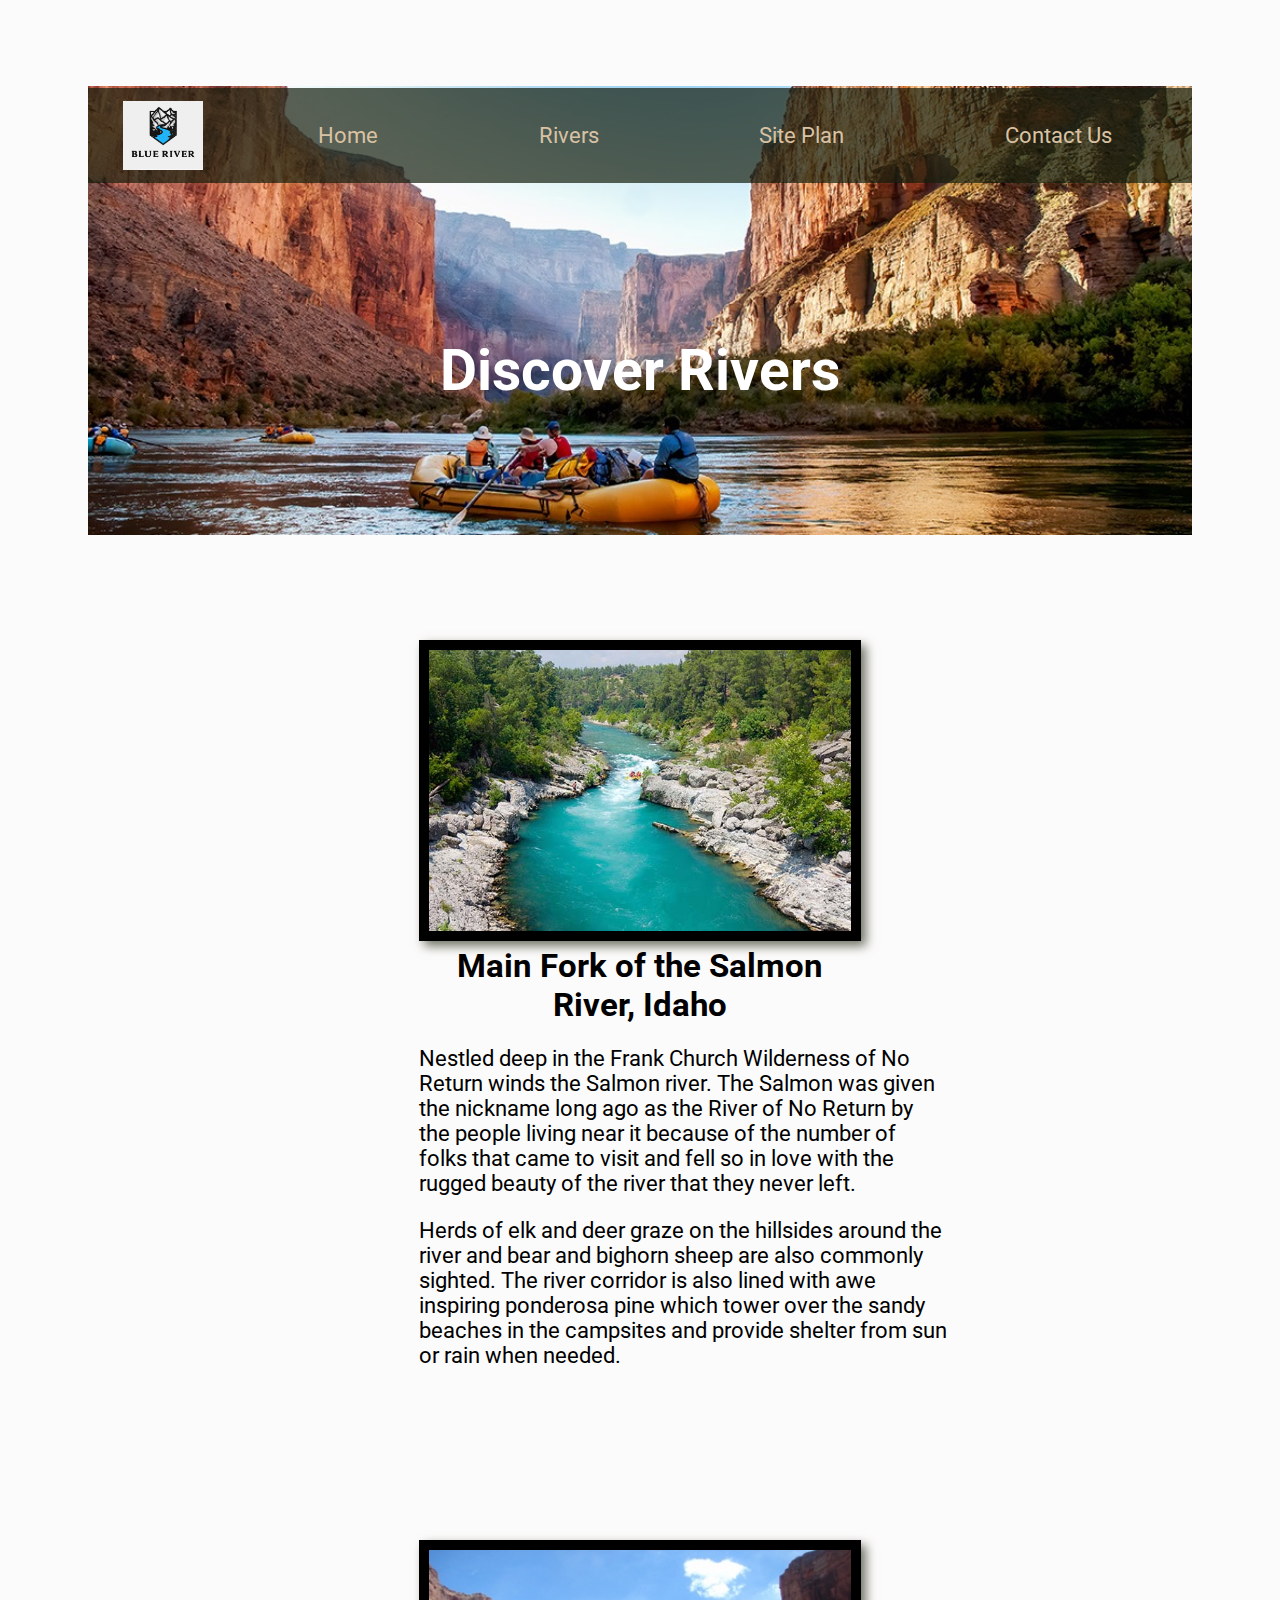
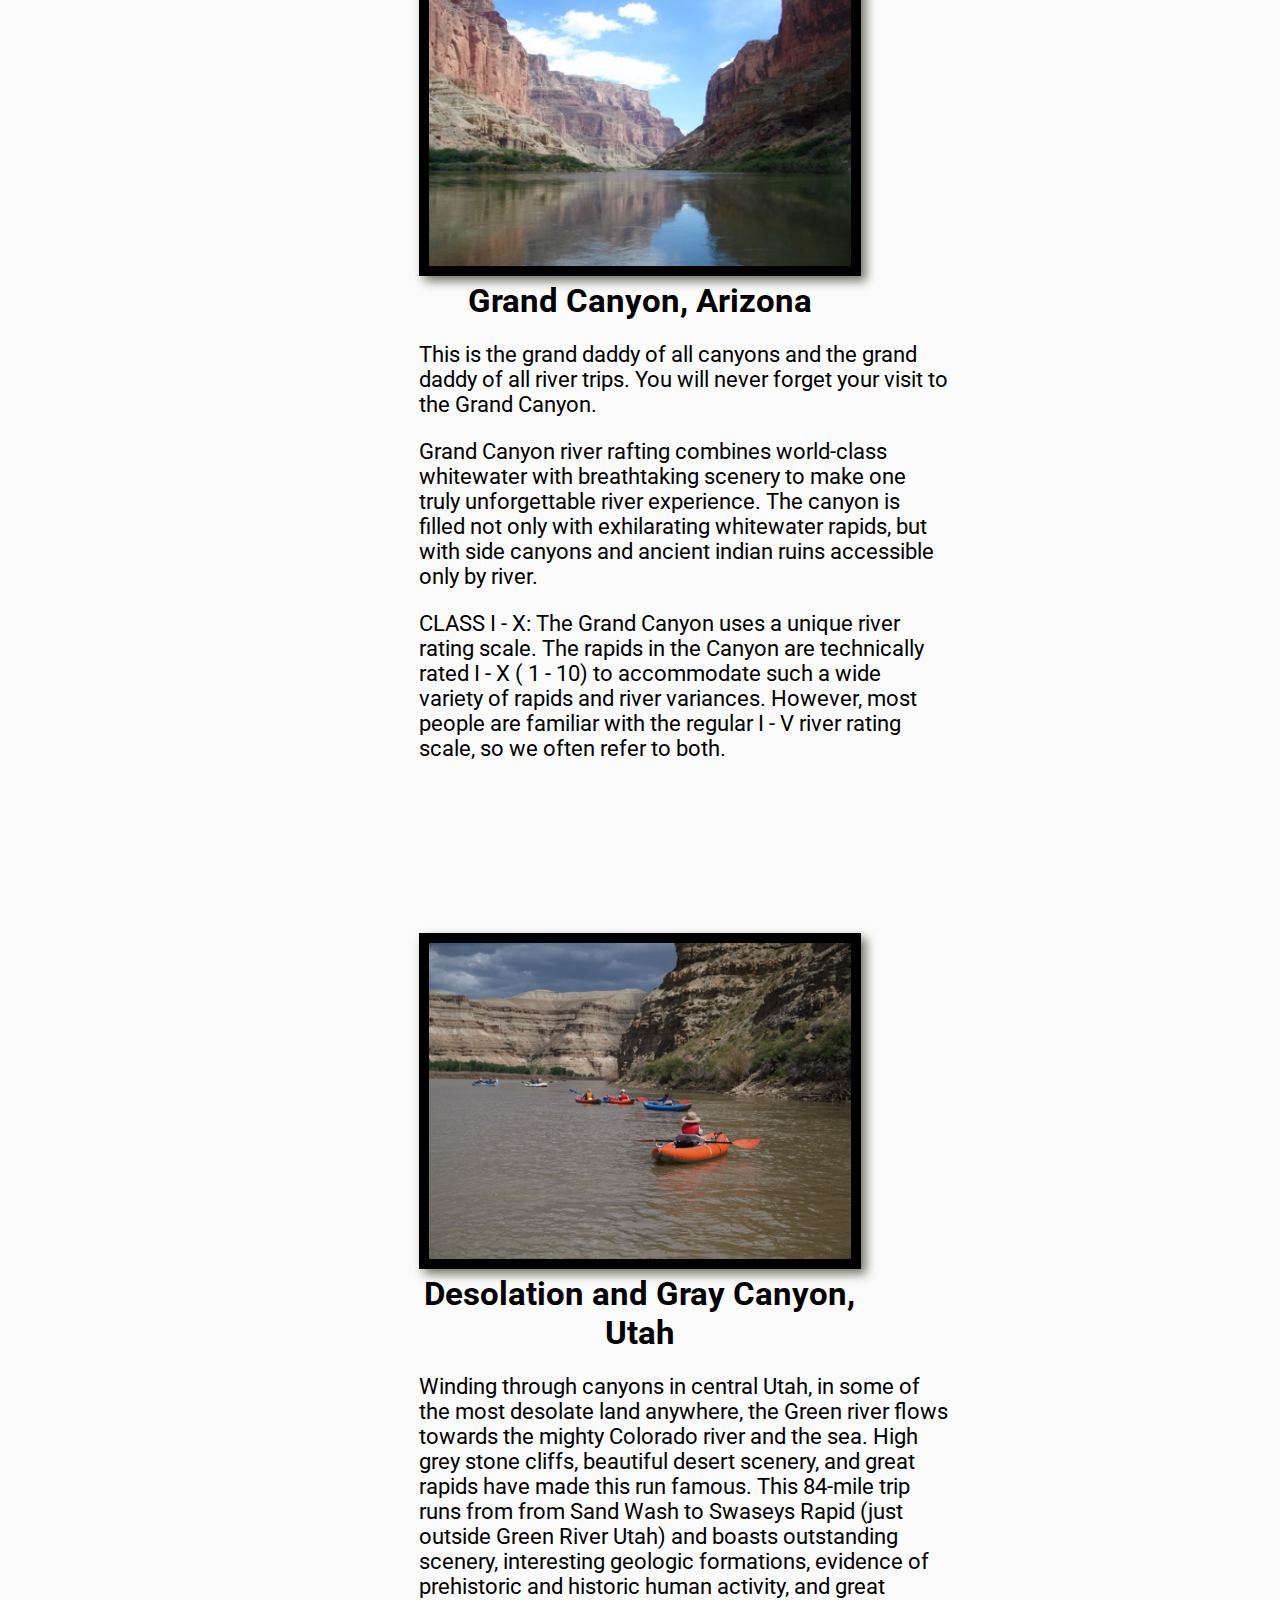
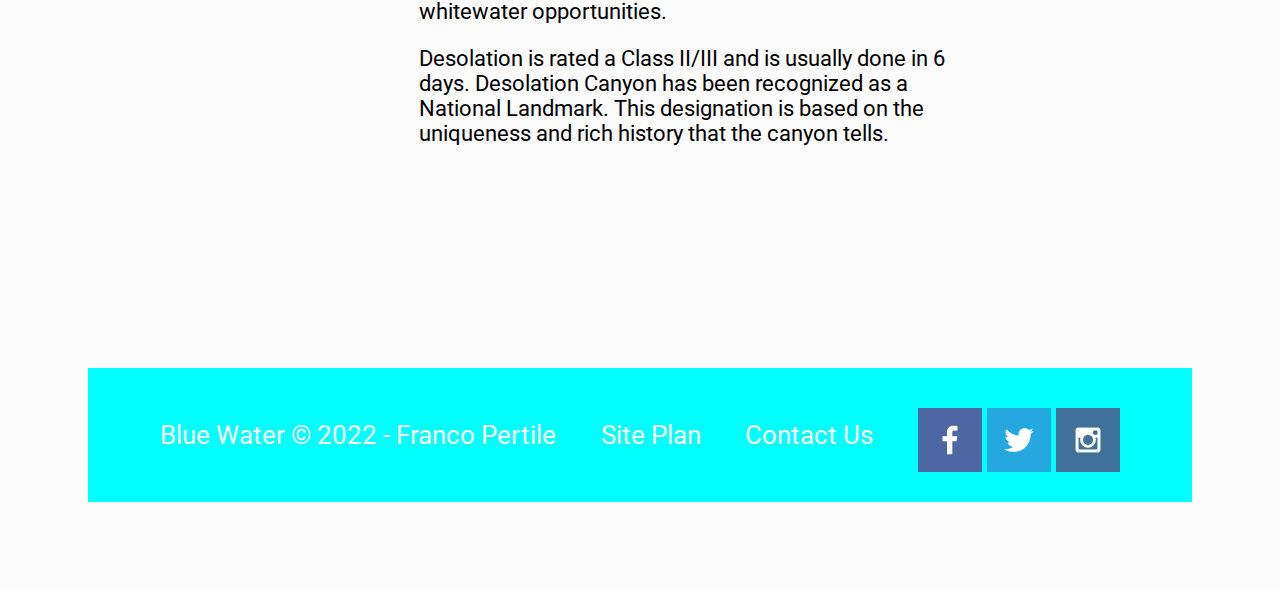
<file: wwr/rivers.html>
<!DOCTYPE html>
<html lang="en">
<head>
    <meta charset="UTF-8">
    <meta http-equiv="X-UA-Compatible" content="IE=edge">
    <meta name="viewport" content="width=device-width, initial-scale=1.0">
    <title>Blue Water Rafting Vacations | Rivers</title>
    <link rel="stylesheet" href="styles/style.css">
</head>
<body>
    <div id="content">
        <header>
            <a id="logo_link" href="index.html">
                <img class="logo" src="images/blue_river_logo.png" alt="Blue Water Logo">
            </a>
            <nav>
                <a href="index.html">Home</a>
                <a href="rivers.html">Rivers</a>
                <a href="site-plan-rafting.html">Site Plan</a>
                <a href="contactus.html">Contact Us</a>
            </nav>
        </header>
        <div id="hero_river">
            <div id="grid-box">
                <img id="grid-img" src="images/riverir.jpg" alt="People also enjoying blue water rafting">
            </div>
            <section id="grid-msg">
                <h1 class="grid-title">Discover Rivers</h1>
            </section>
        </div>
        <main class="river-home-grid">
            <section class="river-fork-card">
                <img class="river-card-img" src="images/fork.jpg" alt="river in forest">
                
                <h2>Main Fork of the Salmon River, Idaho</h2>
                <p class="fork-text">Nestled deep in the Frank Church Wilderness of No Return winds the Salmon river. The Salmon was given the nickname long ago as the River of No Return by the people living near it because of the number of folks that came to visit and fell so in love with the rugged beauty of the river that they never left.</p>
                <p class="fork-text">Herds of elk and deer graze on the hillsides around the river and bear and bighorn sheep are also commonly sighted. The river corridor is also lined with awe inspiring ponderosa pine which tower over the sandy beaches in the campsites and provide shelter from sun or rain when needed.</p>
            </section>
            <section class="river-gray-card">
                <img class="river-card-img" src="images/desolation.jpg" alt="tent in mountains">
                
                <h2>Desolation and Gray Canyon, Utah</h2>
                <p class="gray-text">Winding through canyons in central Utah, in some of the most desolate land anywhere, the Green river flows towards the mighty Colorado river and the sea. High grey stone cliffs, beautiful desert scenery, and great rapids have made this run famous. This 84-mile trip runs from from Sand Wash to Swaseys Rapid (just outside Green River Utah) and boasts outstanding scenery, interesting geologic formations, evidence of prehistoric and historic human activity, and great whitewater opportunities.</p>
                <p class="gray-text">Desolation is rated a Class II/III and is usually done in 6 days. Desolation Canyon has been recognized as a National Landmark.  This designation is based on the uniqueness and rich history that the canyon tells.</p>
            </section>
            <section class="river-canyon-card">
                <img class="river-card-img" src="images/canyon.jpg" alt="rafting boat">
                
                <h2>Grand Canyon, Arizona</h2>
                <p class="fork-text">This is the grand daddy of all canyons and the grand daddy of all river trips. You will never forget your visit to the Grand Canyon.</p>
                <p class="fork-text">Grand Canyon river rafting combines world-class whitewater with breathtaking scenery to make one truly unforgettable river experience. The canyon is filled not only with exhilarating whitewater rapids, but with side canyons and ancient indian ruins accessible only by river.</p>
                <p class="fork-text">CLASS I - X: The Grand Canyon uses a unique river rating scale. The rapids in the Canyon are technically rated I - X ( 1 - 10) to accommodate such a wide variety of rapids and river variances. However, most people are familiar with the regular I - V river rating scale, so we often refer to both.</p>
        </main>
        <footer>
            <p>Blue Water &copy; 2022 - Franco Pertile</p>
            <p><a href="site-plan-rafting.html">Site Plan</a></p>
            <p><a href="contactus.html">Contact Us</a></p>
            <div class="social">
                <a href="https://facebook.com" target="_blank">
                    <img src="images/facebook.png" alt="fb icon">
                </a>
                <a href="https://twitter.com" target="_blank">
                    <img src="images/twitter.png" alt="twitter icon">
                </a>
                <a href="https://instagram.com" target="_blank">
                    <img src="images/instagram.png" alt="instagram icon">
                </a>
            </div>
        </footer>
    </div>
</body>
</html>
</file>
<file: style.css>
/* General body styling */
body {
    font-family: Arial, sans-serif;
    margin: 0;
    padding: 0;
    background-color: #e6f0ff; /* Light blue background */
    color: #333;
    line-height: 1.6;
}

/* Header styling */
h1 {
    background-color: #004080; /* Dark blue background */
    color: #fff;
    text-align: center;
    padding: 20px 0;
    margin-bottom: 15px;
}

/* Navigation styling */
nav {
    display: flex;
    justify-content: center;
    padding: 10px;
    background-color: #0073e6; /* Medium blue background */
    margin-bottom: 20px;
}

nav a {
    color: #fff;
    text-decoration: none;
    padding: 10px 15px;
    margin: 0 5px;
    background-color: #0059b3; /* Slightly darker blue for links */
    border-radius: 5px;
    transition: background-color 0.3s, color 0.3s, transform 0.3s;
}

nav a:hover {
    background-color: #0066cc; /* Lighter blue on hover */
    color: #000; /* Dark font color on hover */
    transform: scale(1.05); /* Slightly larger */
}

/* Paragraph styling */
p {
    text-align: center;
    margin-top: 20px;
}
</file>
<file: wwr/styles/style.css>
@import url('https://fonts.googleapis.com/css2?family=Anton&family=Roboto:wght@300&display=swap');



#content {
    max-width: 1600px;
    margin: 0 auto;
    padding: 4em;
    font-size: 22px;
    text-align: center;
    
}

#background {
    height: 725px;
    background-color: lightblue;
    grid-column: 1/11;
    grid-row: 4/9;
}

nav a {
    text-align: center;
    color: #d9c2a3;
    text-decoration: none;
    padding: 35px;
}
#hero {
    display: grid;
    grid-template-columns: 1fr 3fr 1fr;
    margin-top: -100px;
}
#hero-msg {
    grid-column: 2/3;
    grid-row: 1/2;
    margin-top: 100px;
}
#hero-box {
    grid-column: 1/4;
    grid-row: 1/3;
    z-index: -1;
}
#hero-msg h1 {
    text-align: center;
}

#hero-msg h4 {
    text-align: center;
    color: white;
}

.button-box {
    text-align: center;
}

main section {
    text-align: center;
}

body {
    background-color: #fcfbfb;
    font-family: Roboto, Anton, Arial;
    font-size: 22px;
    margin: 0;
    padding: 0;
}
.home-grid {
    display: grid;
    grid-template-columns: repeat(10, 1fr);
}
header {
    background-color:rgba(20,30,13, .7);
    display: grid;
    grid-template-columns: 150px auto;
}
nav a:hover {
    background-color: lightblue;
    color: black
}
.book {
    background-color: lightblue;
    color: #fcfbfb;
    text-decoration: none;
    font-size: 18px;
    padding: 15px 30px;
    margin-top: 50px;
    border-radius: 4px;
}
.join {
    background-color: lightblue;
    color: #fcfbfb;
    text-decoration: none;
    font-size: 18px;
    padding: 15px 30px;
    margin-top: 50px;
    border-radius: 5px;
}
.book:hover {
    background-color: lightblue;
    color: black;

}
.join:hover {
    background-color: lightblue;
    color: #d9c2a3
}
.msg {
    background-color: lightblue;
    line-height: 1.5em;
    padding: 35px;
    grid-column: 6/10;
    grid-row: 6/7;
    
    box-shadow: 5px 5px 10px #6f7364;
}
footer {
    background-color: aqua;
    color: #fcfbfb;
    padding: 25px 50px;
    margin-top: 200px;
    display: flex;
    justify-content: space-around;
    align-items: center;
}
footer a {
    color: #fcfbfb;
    text-decoration: none;
}
footer a:hover {
    color: #fcfbfb
}
.home-title {
    color: white;
    font-family: 'Roboto', 'Anton', 'sans-serif';
    font-size: 2em;
    margin-top: 10px;
}
h4 {
    color: #191919
}
.msg h2 {
    color: #191919;
    font-family: 'Anton', 'Roboto', 'sans-serif';
}
.msg p {
    color: #191919;
    font-size: .8em;
    padding-bottom: 15px;
}
.logo {
    width: 80px;
}
.icon {
    width: 80px;
    padding-top: 10px;
}
#hero-img {
    width: 100%;
}
footer p {
    font-size: 1.2em;
}  
footer p a:hover {
    text-decoration: underline;
}   
h2 {
    margin: 0;
}
#logo_link  {
     padding-top: 5px;
     justify-self: center;
     align-self: center;
}
footer .social img {
    padding-top: 15px;
}
.rivers-card {
    margin: 200px 0;
    grid-column: 2/4;
    grid-row: 2/3;
}
.camping-card {
    margin: 200px 0;
    grid-column: 5/7;
    grid-row: 2/3;
}
.rapids-card {
    margin: 200px 0;
    grid-column: 8/10;
    grid-row: 2/3;
}
.card-img {
    width: 100%;
    border: 10px solid #000000;
    transition: transform .5s;
    box-shadow: 5px 5px 10px #6f7364;
}
.card-img:hover {
    opacity: .6;
    transform: scale(1.1);
}
.mountains {
    width: 100%;
    grid-column: 2/7;
    grid-row: 5/8;
    
    box-shadow: 5px 5px 10px #6f7364;
}
main section img {
    box-sizing: border-box;
}
nav {
    display: flex;
    justify-content: space-around;
}


/* Here start the css for rivers.html */
#hero_river {
    display: grid;
    grid-template-columns: 1fr 3fr 1fr;
    margin-top: -97px;
}
#grid-box {
    grid-column: 1/4;
    grid-row: 1/3;
    z-index: -100;
}

.grid-title {
    color: white;
    font-family: 'Roboto', 'Anton', 'sans-serif';
    font-size: 2.6em;
    margin-top: 250px;
}
#grid-msg {
    grid-column: 2/3;
    grid-row: 1/2;
    margin-top: 1px;
}
#grid-img {
    width: 100%;
}
.river-home-grid {
    display: grid;
    grid-template-columns: repeat(10, 1fr);
}
.river-fork-card {
    margin: 100px 0 0 0;
    grid-column: 4/8;
    grid-row: 1/2;
}
.river-gray-card {
    margin: 0px 0;
    grid-column: 4/8;
    grid-row: 3/4;
}
.river-canyon-card {
    margin: 150px 0;
    grid-column: 4/8;
    grid-row: 2/3;
}
.river-card-img {
    width: 100%;
    border: 10px solid #000000;
    transition: transform .5s;
    box-shadow: 5px 5px 10px #6f7364;
}
.fork-text {
    text-align: left;
    width: 120%;
}
.gray-text {
    text-align: left;
    width: 120%;
}
@media screen and (max-width: 900px) {
    #hero, .home-grid {
        display: block;
        height: auto;
    }
    nav, footer {
        flex-direction: column;
    }
    nav a {
        display: block;
        padding: 15px;
    }
    #hero {
        margin-top: 0;
    }
    #hero-msg {
        margin-top: 0;
    }
    #hero-msg h4 {
        display: none;
    }
    .home-title {
        font-size: 25px;
        color: #6f7364;
    }
    .rivers-card, .camping-card, .rapids-card { 
        margin: 50px auto;
        width: 60%;
    }
    #background {
        display: none;
    }
    .mountains, .msg {
        width: 80%;
        display: block;
        margin: 0 auto;
    }
    footer {
        margin-top: 25px;
    }
}
</file>
<file: positionstyles.css>
/* CSS - Name: "positionstyles.css" */
/* Activity 1 styles */
.content1 {
  display: grid;
  grid-template-columns: 1fr 1fr;
  justify-items: center;
  grid-gap: 20px;
  /* This is the parent of the activity 1 boxes. */

}
.red1 { 
  width: 100%; 
  height: 100px; 
  background-color: red; 
  grid-column: 1/3;

} 
.green1 {
  width: 200px; 
  height: 200px; 
  background-color: green; 

} 
.yellow1 {
  width: 200px; 
  height: 200px; 
  background-color: gold; 
} 
.blue1 {
  width: 100%; 
  height: 100px; 
  background-color: blue; 
  grid-column: 1/3;
} 
/* Activity 2 styles */ 
.content2 {
  /* This is the parent of the activity 2 boxes. */
  display: grid;
  grid-template-columns: 50px 50px 50px 50px 50px;

  
  
}
.red2 {
  width: 100px; 
  height: 100px; 
  background-color: red;


} 
.green2 { 
  width: 100px; 
  height: 100px; 
  background-color: green;
  grid-column: 1/2;
  position: relative;
  left: 50px;
  top: -50px; 
  
} 
.yellow2 {
  width: 100px; 
  height: 100px; 
  background-color: gold; 
  grid-column: 1/2;
  position: relative;
  left: 100px;
  top: -100px;
  z-index: 1;
  
} 
.blue2 {
  width: 100px; 
  height: 100px; 
  background-color: blue;
  grid-column: 1/2;
  position: relative;
  left: 150px;
  top: -150px;
  z-index: 2;
   
} 
/* Activity 3 styles */ 
.content3 {
  /* This is the parent of the activity 3 boxes. */

  display:grid;
  grid-template-columns: 1fr 1fr;
  justify-items: center;
  grid-column-gap: 60px;
}
.red3 {
  width: 100%; 
  height: 100px; 
  background-color: red; 
  grid-column: 1/3;
} 
.green3 {
  width: 100%; 
  height: 100px; 
  background-color: green;
  grid-column: 1/2;
} 
.yellow3 {
  width: 100%; 
  height: 100%; 
  background-color: gold; 
   
} 
.blue3 {
  width: 100%;
  height: 100px; 
  background-color: blue; 
  grid-column: 1/3;
} 
/* Activity 4 styles */ 
.content4 {
  /* This is the parent of the activity 4 boxes. */
  display: grid;
  height: 400px;
  grid-template-columns: 1fr 1fr;

}
.red4 {
  width: 100%; 
  height: 100%; 
  background-color: red;
  grid-column: 1/2; 
  grid-row: 1/4;
} 
.green4 {
  width: 100%; 
  height: 100%; 
  background-color: green; 
  
} 
.yellow4 {
  width: 100%; 
  height: 100%; 
  background-color: gold; 
} 
.blue4 {
  width: 100%; 
  height: 100%; 
  background-color: blue; 
} 
/* Activity 5 styles */ 
.content5 {
  /* This is the parent of the activity 5 boxes. */
  
  height: 400px;
}
.red5 { 
  width: 100%; 
  height: 25%; 
  background-color: red; 
} 
.green5 { 
  width: 18%; 
  height: 35%; 
  background-color: green; 
  float: left;

} 
.yellow5 {
  width: 100%; 
  height: 50%; 
  background-color: gold; 

} 
.blue5 {
  width: 100%; 
  height: 25%; 
  background-color: blue; 
} 
/* Activity 6 styles */ 
.content6 {
  /* This is the parent of the activity 6 boxes. */
  height: 400px;
}
.red6 {
  width: 66%; 
  height: 30%; 
  background-color: red; 
} 
.green6 {
  width: 25%; 
  height: 33%; 
  background-color: green; 
  position: relative;
  top: 35%;
  z-index: 1;
} 
.yellow6 {
  width: 40%; 
  height: 66%; 
  background-color: gold; 
  position: relative;
  left: 75%;
  bottom: 30%;
  z-index: 1;
} 
.blue6 {
  width: 70%; 
  height: 70%; 
  background-color: blue;
  position: relative;
  left: 15%;
  bottom: 110%; 
} 


/* Do not make any changes below here */
.activity {
  width: 70%; 
  margin: 20px auto; 
  font-family: Arial, sans-serif; 
  border: 1px solid black; 
  padding: 10px; 
  clear:both; 
  overflow: auto;
} 

.hint {
  border: 1px solid grey;
  background: #e0e0e0;
  padding: .5em;
  position: relative;
  margin: 1em 0;
}
.hint h3 {
  margin: 0;
}
.hint:hover {
  background: #d0d0d0;
}
.hint > div {
  display: none;
}

.hint input[type=checkbox] {
  position: absolute;
  width: 100%;
  height: 100%;
  opacity: 0;
  z-index: 1;
  cursor: pointer;
}

.hint input[type=checkbox]:checked ~ div {
  display: block;
}

.hint i {
  position: absolute;
  transform: translate(-6px, 0);
  margin-top: 16px;
  right: 10px;
  top: -3px;
}
.hint i:before, .hint i:after {
  content: "";
  position: absolute;
  background-color: black;
  width: 3px;
  height: 9px;
}
.hint i:before {
  transform: translate(2px, 0) rotate(45deg);
}
.hint i:after {
  transform: translate(-2px, 0) rotate(-45deg);
}

.hint input[type=checkbox]:checked ~ i:before {
  transform: translate(-2px, 0) rotate(45deg);
}
.hint input[type=checkbox]:checked ~ i:after {
  transform: translate(2px, 0) rotate(-45deg);
}
.hint a {
  position: relative;
  z-index: 1;
}
</file>
<file: personalsite/styles/style.css>
#content {
    max-width: 1600px;
    margin: 0 auto;
    padding: 4em;
    font-size: 22px;
    text-align: center;
    
}

#background {
    height: 725px;
    background-color: #FFC400;
    grid-column: 1/11;
    grid-row: 3/8;
}

nav a {
    text-align: center;
    color: #FFFFFF;
    text-decoration: none;
    padding: 35px;
}
#hero {
    display: grid;
    grid-template-columns: 1fr 3fr 1fr;
    margin-top: -100px;
} 
#hero-msg {
    grid-column: 2/3;
    grid-row: 1/2;
    margin-top: 100px;
}
#hero-box {
    grid-column: 1/4;
    grid-row: 1/3;
    z-index: -1;
}
#hero-msg h1 {
    text-align: center;
    color: #FFFFFF
}

#hero-msg h3 {
    text-align: center;
    color: white;
    
}

.button-box {
    text-align: center;
}

main section {
    text-align: center;
}
body {
    background-color: #FFFFFF;
    font-family: Montserrat, Opensans, Arial;
    font-size: 22px;
    margin: 0;
    padding: 0;
}
.home-grid {
    display: grid;
    grid-template-columns: repeat(10, 1fr);
    grid-template-rows: repeat(4, 1fr);
}
header {
    background-color:rgba(20,30,13, .7);
    display: grid;
    grid-template-columns: 150px auto;
}
nav a:hover {
    background-color: #FFFFFF;
    color: black
}
.book {
    background-color: #FFC400;
    color: #FFFFFF;
    text-decoration: none;
    font-size: 18px;
    padding: 15px 30px;
    margin-top: 50px;
    border-radius: 4px;
}
.AboutMe {
    background-color: #1E1E1E;
    color: #FFFFFF;
    text-decoration: none;
    font-size: 18px;
    padding: 15px 30px;
    margin-top: 50px;
    border-radius: 5px;
}
.book:hover {
    background-color: #FFC400;
    color: black;

}
.AboutMe:hover {
    background-color: #FFC400;
    color: #1E1E1E
}
.msg {
    background-color: #1E1E1E;
    line-height: 1.5em;
    padding: 35px;
    grid-column: 7 / 11;
    grid-row: 3 / 6;
    
    box-shadow: 5px 5px 10px #1E1E1E;
}
footer {
    background-color: #1E1E1E;
    color: #FFFFFF;
    padding: 25px 50px;
    margin-top: 200px;
    display: flex;
    justify-content: space-around;
    align-items: center;
}
footer a {
    color: #fcfbfb;
    text-decoration: none;
}
footer a:hover {
    color: #FFC400
}
.home-title {
    color: white;
    font-family: 'Roboto', 'Anton', 'sans-serif';
    font-size: 2em;
    margin-top: 250px;
}
h4 {
    color: #191919
}
.msg h2 {
    color: #191919;
    font-family: 'Montserrat', 'OpenSans', 'sans-serif';
}
.msg p {
    color: #FFFFFF;
    font-size: .8em;
    padding-bottom: 15px;
}
.logo {
    width: 150px;
}
.icon {
    width: 80px;
    padding-top: 10px;
}
#hero-img {
    width: 100%;
}
footer p {
    font-size: 1.2em;
}  
footer p a:hover {
    text-decoration: underline;
}   
h2 {
    margin: 0;
}
#logo_link  {
     padding-top: 5px;
     justify-self: center;
     align-self: center;
}
footer .social img {
    padding-top: 15px;
}
.html-card {
    margin: 50px 0;
    grid-column: 2/4;
    grid-row: 1 / 2;
}
.css-card {
    margin: 50px 0;
    grid-column: 5/7;
    grid-row: 1 / 2;
}
.javascript-card {
    margin: 50px 0;
    grid-column: 8/10;
    grid-row: 1 / 2;
}
.html-img {
    margin-top: -15px;
    width: 330px;
    height: 250px;
    transition: transform .5s;
    
}
.html-img:hover {
    opacity: .6;
    transform: scale(1.1);
}
.css-img {
    width: 380px;
    height: 220px;
    margin-left: -55px;
    transition: transform .5s;
    
}
.css-img:hover {
    opacity: .6;
    transform: scale(1.1);
}
.javascript-img {
    width: 100%;
    margin-top: 2px;
    transition: transform .5s;
    
}
.javascript-img:hover {
    opacity: .6;
    transform: scale(1.1);
}

.paragraph {
    width: 100%;
    grid-column: 2 / 10;
    grid-row: 2 / 3;
}
.paragraph p {
    margin: auto;
    text-align: center;
}

.developerwork {
    width: 100%;
    margin-top: 150px;
    grid-column: 1 / 7;
    grid-row: 3 / 6;
    
    box-shadow: 5px 5px 10px #6f7364;
}
main section img {
    box-sizing: border-box;
}
nav {
    display: flex;
    justify-content: space-around;
    background-color: #1E1E1E;
}

/*  HERE STARTS THE CSS SETTINGS FOR THE ABOUT ME PAGE */
.container {
    position: relative;
    width: 50%;
  }
  
  .image {
    display: block;
    width: 1087px;
    height: 250px;
  }
  
  .overlay {
    position: absolute;
    top: 0;
    bottom: 0;
    left: 0;
    right: 0;
    height: 250px;
    width: 1087px;
    opacity: 0;
    transition: .5s ease;
    background-color: #00E7FF;
  }
  
  .container:hover .overlay {
    opacity: 1;
  }
  
  .text {
    color: white;
    font-size: 40px;
    position: absolute;
    top: 50%;
    left: 50%;
    -webkit-transform: translate(-50%, -50%);
    -ms-transform: translate(-50%, -50%);
    transform: translate(-50%, -50%);
    text-align: center;
  }
.resume-container {
    display: grid;
    grid-template-columns: 1fr 2fr;
    grid-template-rows: auto auto auto auto;
    grid-column-gap: 2em;
    max-width: 1600px;
    margin: 0 auto;
    padding: 4em;
}

.personal-info,
.skills,
.experience,
.education {
    display: flex;
    flex-direction: column;
    justify-content: flex-start;
    padding: 1em;
    background-color: #FFFFFF;
    border: 6px solid #FFC400;
    margin-bottom: 1em;
}
#hero-imgabout {
    width: 1000px;
    height: 250px;
}
h3 {
    margin: 0 0 1em;
    color: #191919;
}

.profile-pic {
    grid-column: 2 / 3;
    grid-row: 1 / 5;
    max-height: 100%;
    width: 100%;
    object-fit: cover;
    border: 6px solid #FFC400;
}

/* Blog Page Styles */

.blog-container {
    max-width: 1600px;
    margin: 0 auto;
    padding: 4em;
}

.blog-hero {
    margin-top: -100px;
    text-align: center;
    color: #1E1E1E;
    background-color: #1E1E1E;
    padding: 100px 0;
}

.blog-hero h1 {
    font-size: 48px;
}

.blog-posts {
    display: grid;
    grid-template-columns: 1fr;
    grid-gap: 50px;
    padding-top: 50px;
}

.blog-post {
    
    display: flex;
    flex-direction: column;
    align-items: center;
}

.blog-post img {
    width: 850px;
    height: 500px;
    object-fit: cover;
    border-radius: 4px;
}

.blog-post h2 {
    margin-top: 20px;
    margin-bottom: 10px;
    font-size: 32px;
    color: #191919;
}

.blog-post p {
    margin-top: 0;
    margin-bottom: 10px;
    font-size: 18px;
    color: #333333;
    text-align: justify;
    max-width: 850px;
    line-height: 1.5;
}

/* CONTACT ME Page Styles */

/* Contact Page Styles */
.contact-form-container {
    text-align: center;
    max-width: 800px;
    margin: 0 auto;
    padding: 2rem;
}

.contact-form label {
    display: block;
    font-size: 1rem;
    margin-top: 1rem;
}

.contact-form input[type="text"],
.contact-form input[type="email"],
.contact-form textarea {
    width: 100%;
    padding: 0.5rem;
    font-size: 1rem;
    margin-bottom: 1rem;
    border: 1px solid #ccc;
}

.contact-form button {
    background-color: #007bff;
    color: #fff;
    font-size: 1rem;
    padding: 0.5rem 1rem;
    cursor: pointer;
    border: none;
}

.social-media {
    text-align: center;
    padding: 2rem;
}

.social-links {
    display: flex;
    justify-content: center;
    gap: 1rem;
}

.social-links a {
    text-decoration: none;
    color: #007bff;
    font-size: 1.2rem;
}





@media screen and (max-width: 900px) {
    #hero, .home-grid {
        display: block;
        height: auto;
    }
    nav, footer {
        flex-direction: column;
    }
    nav a {
        display: block;
        padding: 15px;
    }
    #hero { 
        margin-top: 0;
    }
    #hero-msg {
        margin-top: 0;
    }
    #hero-msg h4 {
        display: none;
    }
    .home-title {
        font-size: 25px;
        color: #6f7364;
    }
    .html-card, .css-card, .javascript-card { 
        margin: 50px auto;
        width: 60%;
    }
    #background {
        display: none;
    }
    .developerwork, .msg {
        width: 80%;
        display: block;
        margin: 0 auto;
    }
    footer {
        margin-top: 25px;
    }
}
@media screen and (max-width: 900px) {
    .resume-container {
        display: block;
    }
    .profile-pic {
        display: none;
    }
}
@media screen and (max-width: 900px) {
    .blog-posts {
        grid-template-columns: 1fr;
    }

    .blog-post img {
        width: 100%;
        height: auto;
    }

    .blog-post p {
        max-width: 100%;
    }
}
</file>
